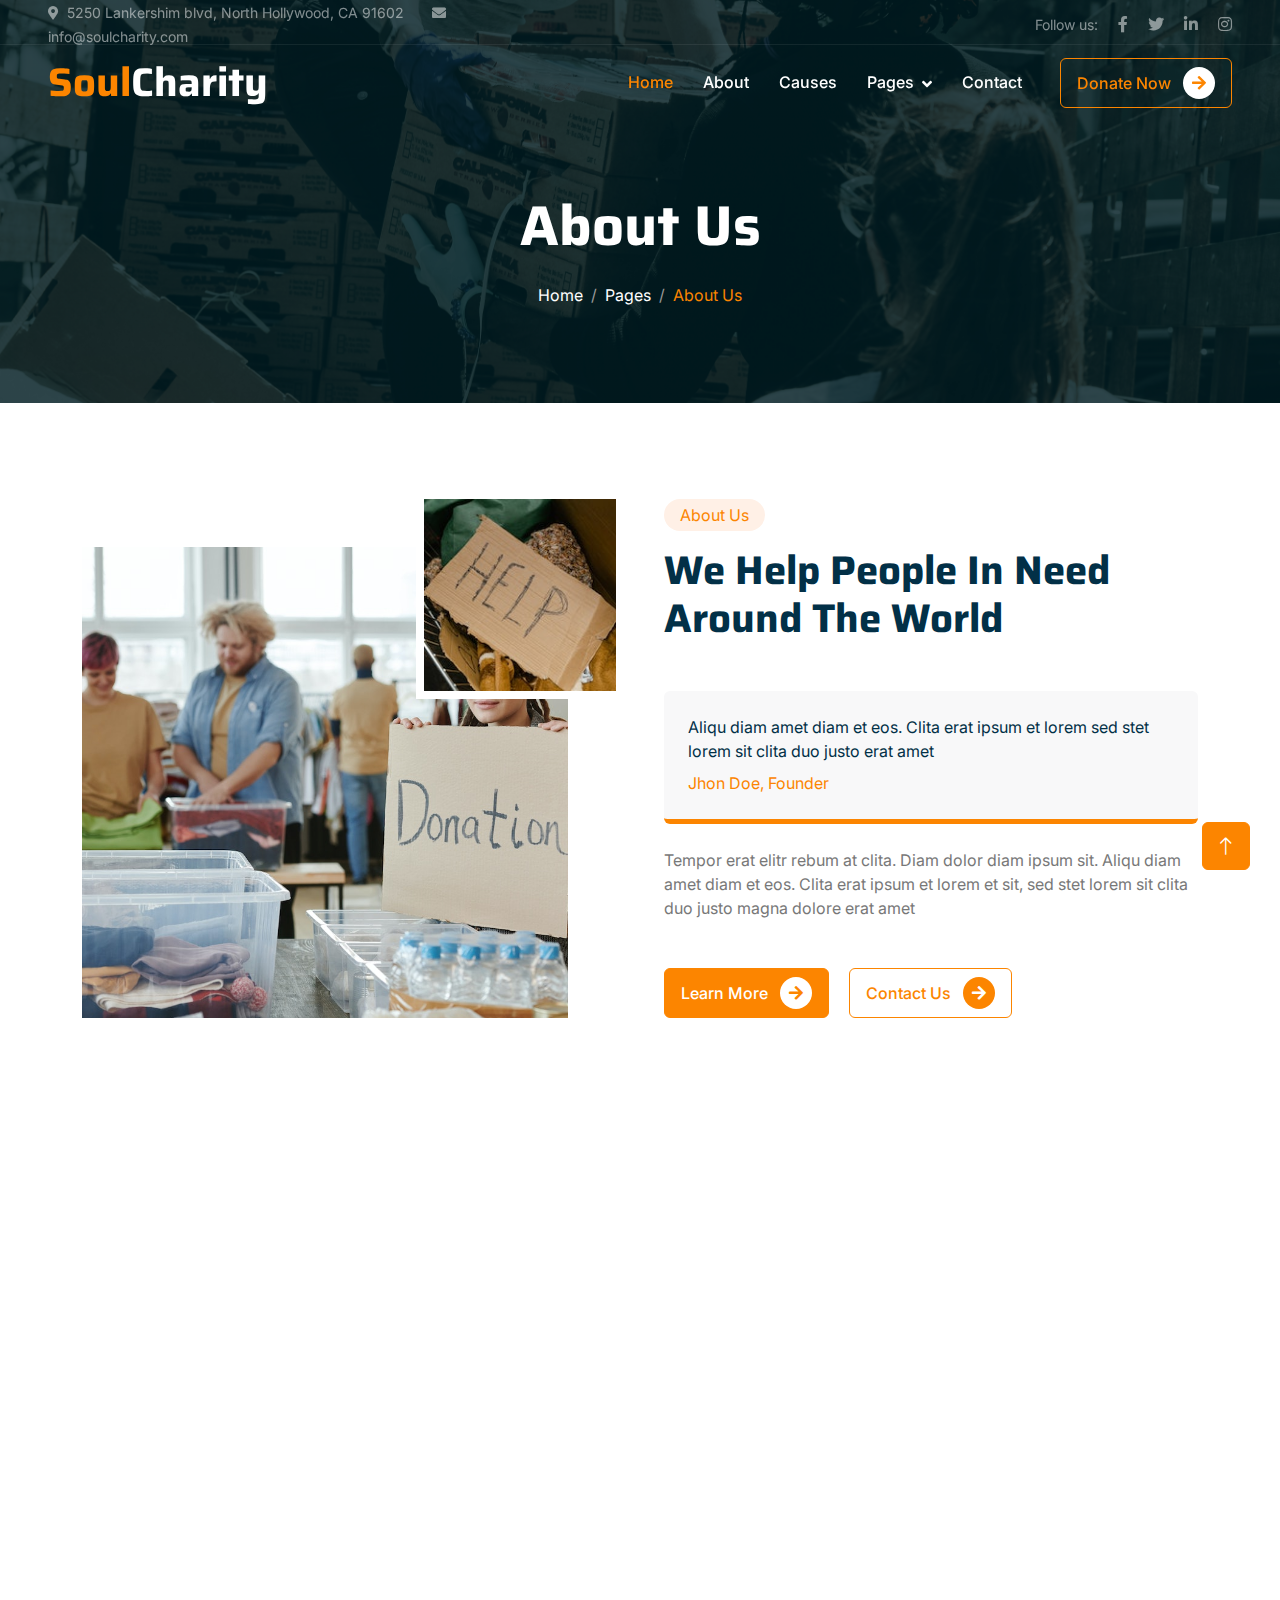
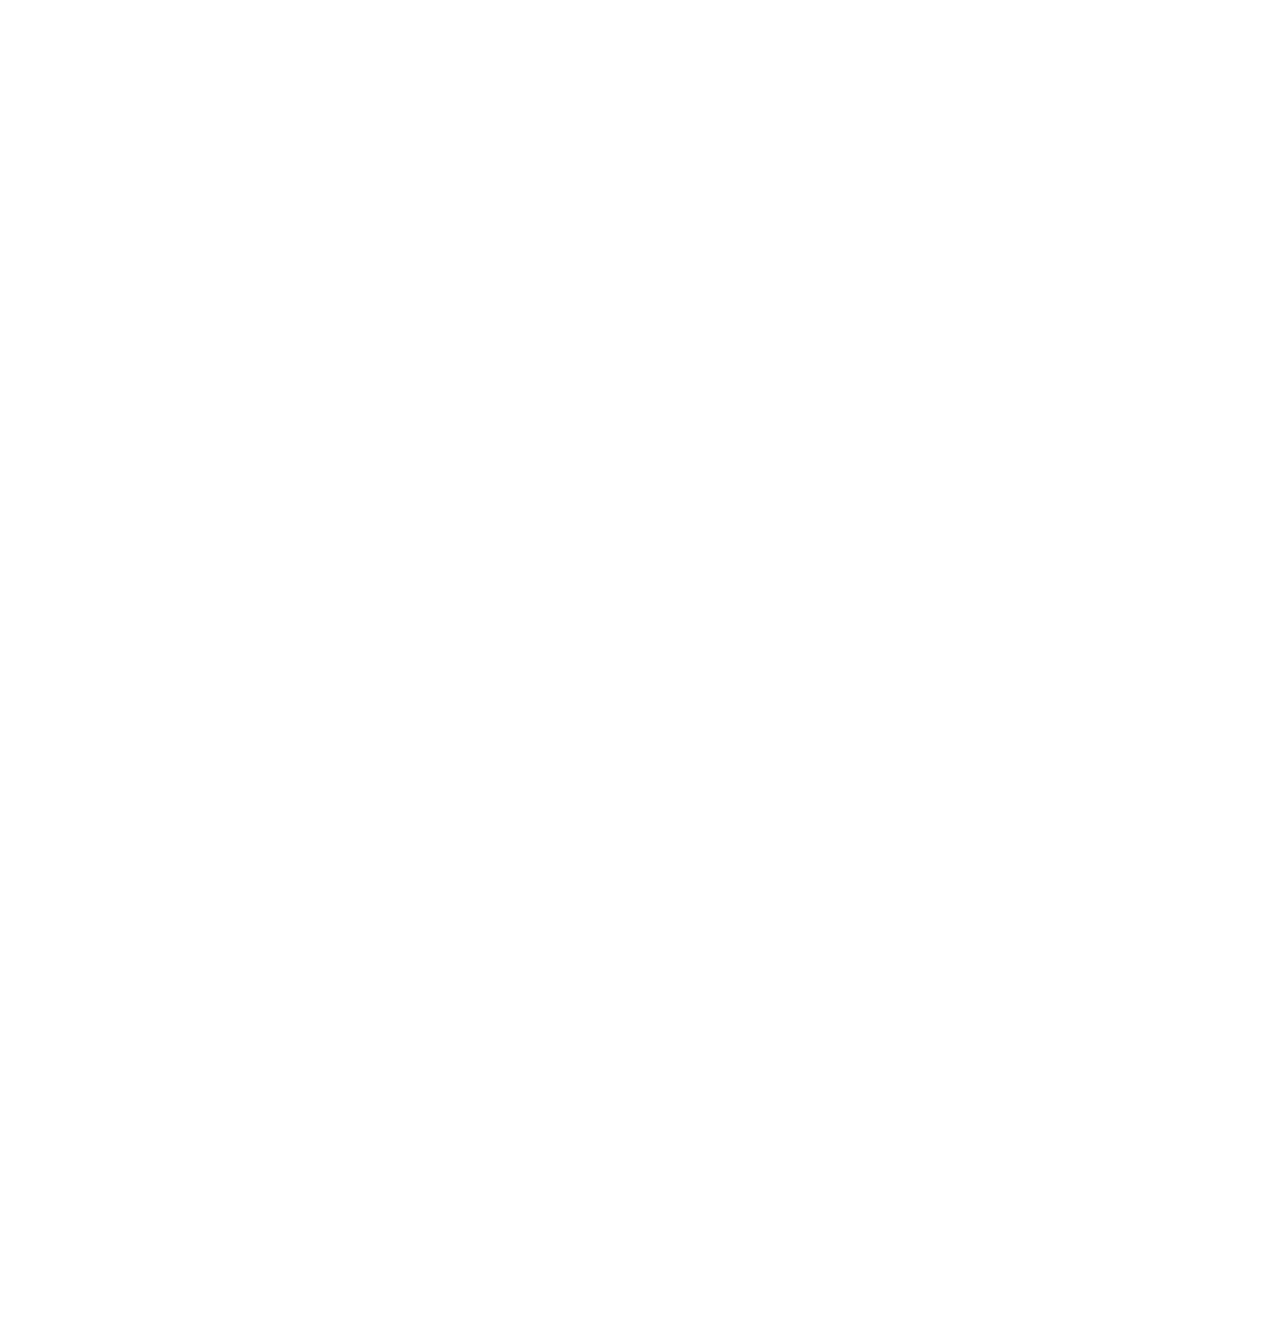
<file: about.html>
<!DOCTYPE html>
<html lang="en">

<head>
    <meta charset="utf-8">
    <title>ChariTeam - Free Nonprofit Website Template</title>
    <meta content="width=device-width, initial-scale=1.0" name="viewport">
    <meta content="" name="keywords">
    <meta content="" name="description">

    <!-- Favicon -->
    <link href="img/favicon.ico" rel="icon">

    <!-- Google Web Fonts -->
    <link rel="preconnect" href="https://fonts.googleapis.com">
    <link rel="preconnect" href="https://fonts.gstatic.com" crossorigin>
    <link href="https://fonts.googleapis.com/css2?family=Inter:wght@400;500;600&family=Saira:wght@500;600;700&display=swap" rel="stylesheet"> 

    <!-- Icon Font Stylesheet -->
    <link href="https://cdnjs.cloudflare.com/ajax/libs/font-awesome/5.10.0/css/all.min.css" rel="stylesheet">
    <link href="https://cdn.jsdelivr.net/npm/bootstrap-icons@1.4.1/font/bootstrap-icons.css" rel="stylesheet">

    <!-- Libraries Stylesheet -->
    <link href="lib/animate/animate.min.css" rel="stylesheet">
    <link href="lib/owlcarousel/assets/owl.carousel.min.css" rel="stylesheet">

    <!-- Customized Bootstrap Stylesheet -->
    <link href="css/bootstrap.min.css" rel="stylesheet">

    <!-- Template Stylesheet -->
    <link href="css/style.css" rel="stylesheet">
</head>

<body>
    <!-- Spinner Start -->
    <div id="spinner" class="show bg-white position-fixed translate-middle w-100 vh-100 top-50 start-50 d-flex align-items-center justify-content-center">
        <div class="spinner-grow text-primary" role="status"></div>
    </div>
    <!-- Spinner End -->


      <!-- Navbar Start -->
      <div class="container-fluid fixed-top px-0 wow fadeIn" data-wow-delay="0.1s">
        <div class="top-bar text-white-50 row gx-0 align-items-center d-none d-lg-flex">
            <div class="col-lg-6 px-5 text-start">
                <small><i class="fa fa-map-marker-alt me-2"></i>5250 Lankershim blvd, North Hollywood, CA 91602</small>
                <small class="ms-4"><i class="fa fa-envelope me-2"></i>info@soulcharity.com</small>
            </div>
            <div class="col-lg-6 px-5 text-end">
                <small>Follow us:</small>
                <a class="text-white-50 ms-3" href=""><i class="fab fa-facebook-f"></i></a>
                <a class="text-white-50 ms-3" href=""><i class="fab fa-twitter"></i></a>
                <a class="text-white-50 ms-3" href=""><i class="fab fa-linkedin-in"></i></a>
                <a class="text-white-50 ms-3" href=""><i class="fab fa-instagram"></i></a>
            </div>
        </div>

        <nav class="navbar navbar-expand-lg navbar-dark py-lg-0 px-lg-5 wow fadeIn" data-wow-delay="0.1s">
            <a href="index.html" class="navbar-brand ms-4 ms-lg-0">
                <h1 class="fw-bold text-primary m-0">Soul<span class="text-white">Charity</span></h1>
            </a>
            <button type="button" class="navbar-toggler me-4" data-bs-toggle="collapse" data-bs-target="#navbarCollapse">
                <span class="navbar-toggler-icon"></span>
            </button>
            <div class="collapse navbar-collapse" id="navbarCollapse">
                <div class="navbar-nav ms-auto p-4 p-lg-0">
                    <a href="index.html" class="nav-item nav-link active">Home</a>
                    <a href="about.html" class="nav-item nav-link">About</a>
                    <a href="causes.html" class="nav-item nav-link">Causes</a>
                    <div class="nav-item dropdown">
                        <a href="#" class="nav-link dropdown-toggle" data-bs-toggle="dropdown">Pages</a>
                        <div class="dropdown-menu m-0">
                            <a href="service.html" class="dropdown-item">Service</a>
                            <a href="donate.html" class="dropdown-item">Donate</a>
                            <a href="team.html" class="dropdown-item">Our Team</a>
                            <a href="testimonial.html" class="dropdown-item">Testimonial</a>
                            <a href="404.html" class="dropdown-item">404 Page</a>
                        </div>
                    </div>
                    <a href="contact.html" class="nav-item nav-link">Contact</a>
                </div>
                <div class="d-none d-lg-flex ms-2">
                    <a class="btn btn-outline-primary py-2 px-3" href="">
                        Donate Now
                        <div class="d-inline-flex btn-sm-square bg-white text-primary rounded-circle ms-2">
                            <i class="fa fa-arrow-right"></i>
                        </div>
                    </a>
                </div>
            </div>
        </nav>
    </div>
    <!-- Navbar End -->

    <!-- Page Header Start -->
    <div class="container-fluid page-header mb-5 wow fadeIn" data-wow-delay="0.1s">
        <div class="container text-center">
            <h1 class="display-4 text-white animated slideInDown mb-4">About Us</h1>
            <nav aria-label="breadcrumb animated slideInDown">
                <ol class="breadcrumb justify-content-center mb-0">
                    <li class="breadcrumb-item"><a class="text-white" href="#">Home</a></li>
                    <li class="breadcrumb-item"><a class="text-white" href="#">Pages</a></li>
                    <li class="breadcrumb-item text-primary active" aria-current="page">About Us</li>
                </ol>
            </nav>
        </div>
    </div>
    <!-- Page Header End -->


    <!-- About Start -->
    <div class="container-xxl py-5">
        <div class="container">
            <div class="row g-5">
                <div class="col-lg-6 wow fadeInUp" data-wow-delay="0.1s">
                    <div class="position-relative overflow-hidden h-100" style="min-height: 400px;">
                        <img class="position-absolute w-100 h-100 pt-5 pe-5" src="img/about-1.jpg" alt="" style="object-fit: cover;">
                        <img class="position-absolute top-0 end-0 bg-white ps-2 pb-2" src="img/about-2.jpg" alt="" style="width: 200px; height: 200px;">
                    </div>
                </div>
                <div class="col-lg-6 wow fadeInUp" data-wow-delay="0.5s">
                    <div class="h-100">
                        <div class="d-inline-block rounded-pill bg-secondary text-primary py-1 px-3 mb-3">About Us</div>
                        <h1 class="display-6 mb-5">We Help People In Need Around The World</h1>
                        <div class="bg-light border-bottom border-5 border-primary rounded p-4 mb-4">
                            <p class="text-dark mb-2">Aliqu diam amet diam et eos. Clita erat ipsum et lorem sed stet lorem sit clita duo justo erat amet</p>
                            <span class="text-primary">Jhon Doe, Founder</span>
                        </div>
                        <p class="mb-5">Tempor erat elitr rebum at clita. Diam dolor diam ipsum sit. Aliqu diam amet diam et eos. Clita erat ipsum et lorem et sit, sed stet lorem sit clita duo justo magna dolore erat amet</p>
                        <a class="btn btn-primary py-2 px-3 me-3" href="">
                            Learn More
                            <div class="d-inline-flex btn-sm-square bg-white text-primary rounded-circle ms-2">
                                <i class="fa fa-arrow-right"></i>
                            </div>
                        </a>
                        <a class="btn btn-outline-primary py-2 px-3" href="">
                            Contact Us
                            <div class="d-inline-flex btn-sm-square bg-primary text-white rounded-circle ms-2">
                                <i class="fa fa-arrow-right"></i>
                            </div>
                        </a>
                    </div>
                </div>
            </div>
        </div>
    </div>
    <!-- About End -->


    <!-- Service Start -->
    <div class="container-xxl py-5">
        <div class="container">
            <div class="text-center mx-auto mb-5 wow fadeInUp" data-wow-delay="0.1s" style="max-width: 500px;">
                <div class="d-inline-block rounded-pill bg-secondary text-primary py-1 px-3 mb-3">What We Do</div>
                <h1 class="display-6 mb-5">Learn More What We Do And Get Involved</h1>
            </div>
            <div class="row g-4 justify-content-center">
                <div class="col-lg-4 col-md-6 wow fadeInUp" data-wow-delay="0.1s">
                    <div class="service-item bg-white text-center h-100 p-4 p-xl-5">
                        <img class="img-fluid mb-4" src="img/icon-1.png" alt="">
                        <h4 class="mb-3">Child Education</h4>
                        <p class="mb-4">Tempor ut dolore lorem kasd vero ipsum sit eirmod sit. Ipsum diam justo sed vero dolor duo.</p>
                        <a class="btn btn-outline-primary px-3" href="">
                            Learn More
                            <div class="d-inline-flex btn-sm-square bg-primary text-white rounded-circle ms-2">
                                <i class="fa fa-arrow-right"></i>
                            </div>
                        </a>
                    </div>
                </div>
                <div class="col-lg-4 col-md-6 wow fadeInUp" data-wow-delay="0.3s">
                    <div class="service-item bg-white text-center h-100 p-4 p-xl-5">
                        <img class="img-fluid mb-4" src="img/icon-2.png" alt="">
                        <h4 class="mb-3">Medical Treatment</h4>
                        <p class="mb-4">Tempor ut dolore lorem kasd vero ipsum sit eirmod sit. Ipsum diam justo sed vero dolor duo.</p>
                        <a class="btn btn-outline-primary px-3" href="">
                            Learn More
                            <div class="d-inline-flex btn-sm-square bg-primary text-white rounded-circle ms-2">
                                <i class="fa fa-arrow-right"></i>
                            </div>
                        </a>
                    </div>
                </div>
                <div class="col-lg-4 col-md-6 wow fadeInUp" data-wow-delay="0.5s">
                    <div class="service-item bg-white text-center h-100 p-4 p-xl-5">
                        <img class="img-fluid mb-4" src="img/icon-3.png" alt="">
                        <h4 class="mb-3">Pure Drinking Water</h4>
                        <p class="mb-4">Tempor ut dolore lorem kasd vero ipsum sit eirmod sit. Ipsum diam justo sed vero dolor duo.</p>
                        <a class="btn btn-outline-primary px-3" href="">
                            Learn More
                            <div class="d-inline-flex btn-sm-square bg-primary text-white rounded-circle ms-2">
                                <i class="fa fa-arrow-right"></i>
                            </div>
                        </a>
                    </div>
                </div>
            </div>
        </div>
    </div>
    <!-- Service End -->


    <!-- Team Start -->
    <div class="container-xxl py-5">
        <div class="container">
            <div class="text-center mx-auto mb-5 wow fadeInUp" data-wow-delay="0.1s" style="max-width: 500px;">
                <div class="d-inline-block rounded-pill bg-secondary text-primary py-1 px-3 mb-3">Team Members</div>
                <h1 class="display-6 mb-5">Let's Meet With Our Ordinary Soldiers</h1>
            </div>
            <div class="row g-4">
                <div class="col-lg-3 col-md-6 wow fadeInUp" data-wow-delay="0.1s">
                    <div class="team-item position-relative rounded overflow-hidden">
                        <div class="overflow-hidden">
                            <img class="img-fluid" src="img/team-1.jpg" alt="">
                        </div>
                        <div class="team-text bg-light text-center p-4">
                            <h5>Full Name</h5>
                            <p class="text-primary">Designation</p>
                            <div class="team-social text-center">
                                <a class="btn btn-square" href=""><i class="fab fa-facebook-f"></i></a>
                                <a class="btn btn-square" href=""><i class="fab fa-twitter"></i></a>
                                <a class="btn btn-square" href=""><i class="fab fa-instagram"></i></a>
                            </div>
                        </div>
                    </div>
                </div>
                <div class="col-lg-3 col-md-6 wow fadeInUp" data-wow-delay="0.3s">
                    <div class="team-item position-relative rounded overflow-hidden">
                        <div class="overflow-hidden">
                            <img class="img-fluid" src="img/team-2.jpg" alt="">
                        </div>
                        <div class="team-text bg-light text-center p-4">
                            <h5>Full Name</h5>
                            <p class="text-primary">Designation</p>
                            <div class="team-social text-center">
                                <a class="btn btn-square" href=""><i class="fab fa-facebook-f"></i></a>
                                <a class="btn btn-square" href=""><i class="fab fa-twitter"></i></a>
                                <a class="btn btn-square" href=""><i class="fab fa-instagram"></i></a>
                            </div>
                        </div>
                    </div>
                </div>
                <div class="col-lg-3 col-md-6 wow fadeInUp" data-wow-delay="0.5s">
                    <div class="team-item position-relative rounded overflow-hidden">
                        <div class="overflow-hidden">
                            <img class="img-fluid" src="img/team-3.jpg" alt="">
                        </div>
                        <div class="team-text bg-light text-center p-4">
                            <h5>Full Name</h5>
                            <p class="text-primary">Designation</p>
                            <div class="team-social text-center">
                                <a class="btn btn-square" href=""><i class="fab fa-facebook-f"></i></a>
                                <a class="btn btn-square" href=""><i class="fab fa-twitter"></i></a>
                                <a class="btn btn-square" href=""><i class="fab fa-instagram"></i></a>
                            </div>
                        </div>
                    </div>
                </div>
                <div class="col-lg-3 col-md-6 wow fadeInUp" data-wow-delay="0.7s">
                    <div class="team-item position-relative rounded overflow-hidden">
                        <div class="overflow-hidden">
                            <img class="img-fluid" src="img/team-4.jpg" alt="">
                        </div>
                        <div class="team-text bg-light text-center p-4">
                            <h5>Full Name</h5>
                            <p class="text-primary">Designation</p>
                            <div class="team-social text-center">
                                <a class="btn btn-square" href=""><i class="fab fa-facebook-f"></i></a>
                                <a class="btn btn-square" href=""><i class="fab fa-twitter"></i></a>
                                <a class="btn btn-square" href=""><i class="fab fa-instagram"></i></a>
                            </div>
                        </div>
                    </div>
                </div>
            </div>
        </div>
    </div>
    <!-- Team End -->


       <!-- Footer Start -->
       <div class="container-fluid bg-dark text-white-50 footer mt-5 pt-5 wow fadeIn" data-wow-delay="0.1s">
        <div class="container py-5">
            <div class="row g-5">
                <div class="col-lg-3 col-md-6">
                    <h1 class="fw-bold text-primary mb-4">Soul<span class="text-white">Charity</span></h1>
                    <p>Diam dolor diam ipsum sit. Aliqu diam amet diam et eos. Clita erat ipsum et lorem et sit, sed stet lorem sit clita</p>
                    <div class="d-flex pt-2">
                        <a class="btn btn-square me-1" href=""><i class="fab fa-twitter"></i></a>
                        <a class="btn btn-square me-1" href=""><i class="fab fa-facebook-f"></i></a>
                        <a class="btn btn-square me-1" href=""><i class="fab fa-youtube"></i></a>
                        <a class="btn btn-square me-0" href=""><i class="fab fa-linkedin-in"></i></a>
                    </div>
                </div>
                <div class="col-lg-3 col-md-6">
                    <h5 class="text-light mb-4">Address</h5>
                    <p><i class="fa fa-map-marker-alt me-3"></i>5250 Lankershim Blvd Ste 500, North Hollywood, CA 91602</p>
                    <p><i class="fa fa-phone-alt me-3"></i>(818) 736 8463</p>
                    <p><i class="fa fa-envelope me-3"></i>info@soulcharity.com</p>
                </div>
                <div class="col-lg-3 col-md-6">
                    <h5 class="text-light mb-4">Quick Links</h5>
                    <a class="btn btn-link" href="">About Us</a>
                    <a class="btn btn-link" href="">Contact Us</a>
                    <a class="btn btn-link" href="">Our Services</a>
                    <a class="btn btn-link" href="">Terms & Condition</a>
                    <a class="btn btn-link" href="">Support</a>
                </div>
                <div class="col-lg-3 col-md-6">
                    <h5 class="text-light mb-4">Newsletter</h5>
                    <p>Dolor amet sit justo amet elitr clita ipsum elitr est.</p>
                    <div class="position-relative mx-auto" style="max-width: 400px;">
                        <input class="form-control bg-transparent w-100 py-3 ps-4 pe-5" type="text" placeholder="Your email">
                        <button type="button" class="btn btn-primary py-2 position-absolute top-0 end-0 mt-2 me-2">SignUp</button>
                    </div>
                </div>
            </div>
        </div>
        <div class="container-fluid copyright">
            <div class="container">
                <div class="row">
                    <div class="col-md-6 text-center text-md-start mb-3 mb-md-0">
                        &copy; <a href="#"> </a>, All Right Reserved.
                    </div>
                    <div class="col-md-6 text-center text-md-end">

                        Designed By <a href="https://appwexdigital.com/">Appwex Digital Inc</a>
                    </div>
                </div>
            </div>
        </div>
    </div>
    <!-- Footer End -->
    <!-- Back to Top -->
    <a href="#" class="btn btn-lg btn-primary btn-lg-square back-to-top"><i class="bi bi-arrow-up"></i></a>


    <!-- JavaScript Libraries -->
    <script src="https://code.jquery.com/jquery-3.4.1.min.js"></script>
    <script src="https://cdn.jsdelivr.net/npm/bootstrap@5.0.0/dist/js/bootstrap.bundle.min.js"></script>
    <script src="lib/wow/wow.min.js"></script>
    <script src="lib/easing/easing.min.js"></script>
    <script src="lib/waypoints/waypoints.min.js"></script>
    <script src="lib/owlcarousel/owl.carousel.min.js"></script>
    <script src="lib/parallax/parallax.min.js"></script>

    <!-- Template Javascript -->
    <script src="js/main.js"></script>
</body>

</html>
</file>
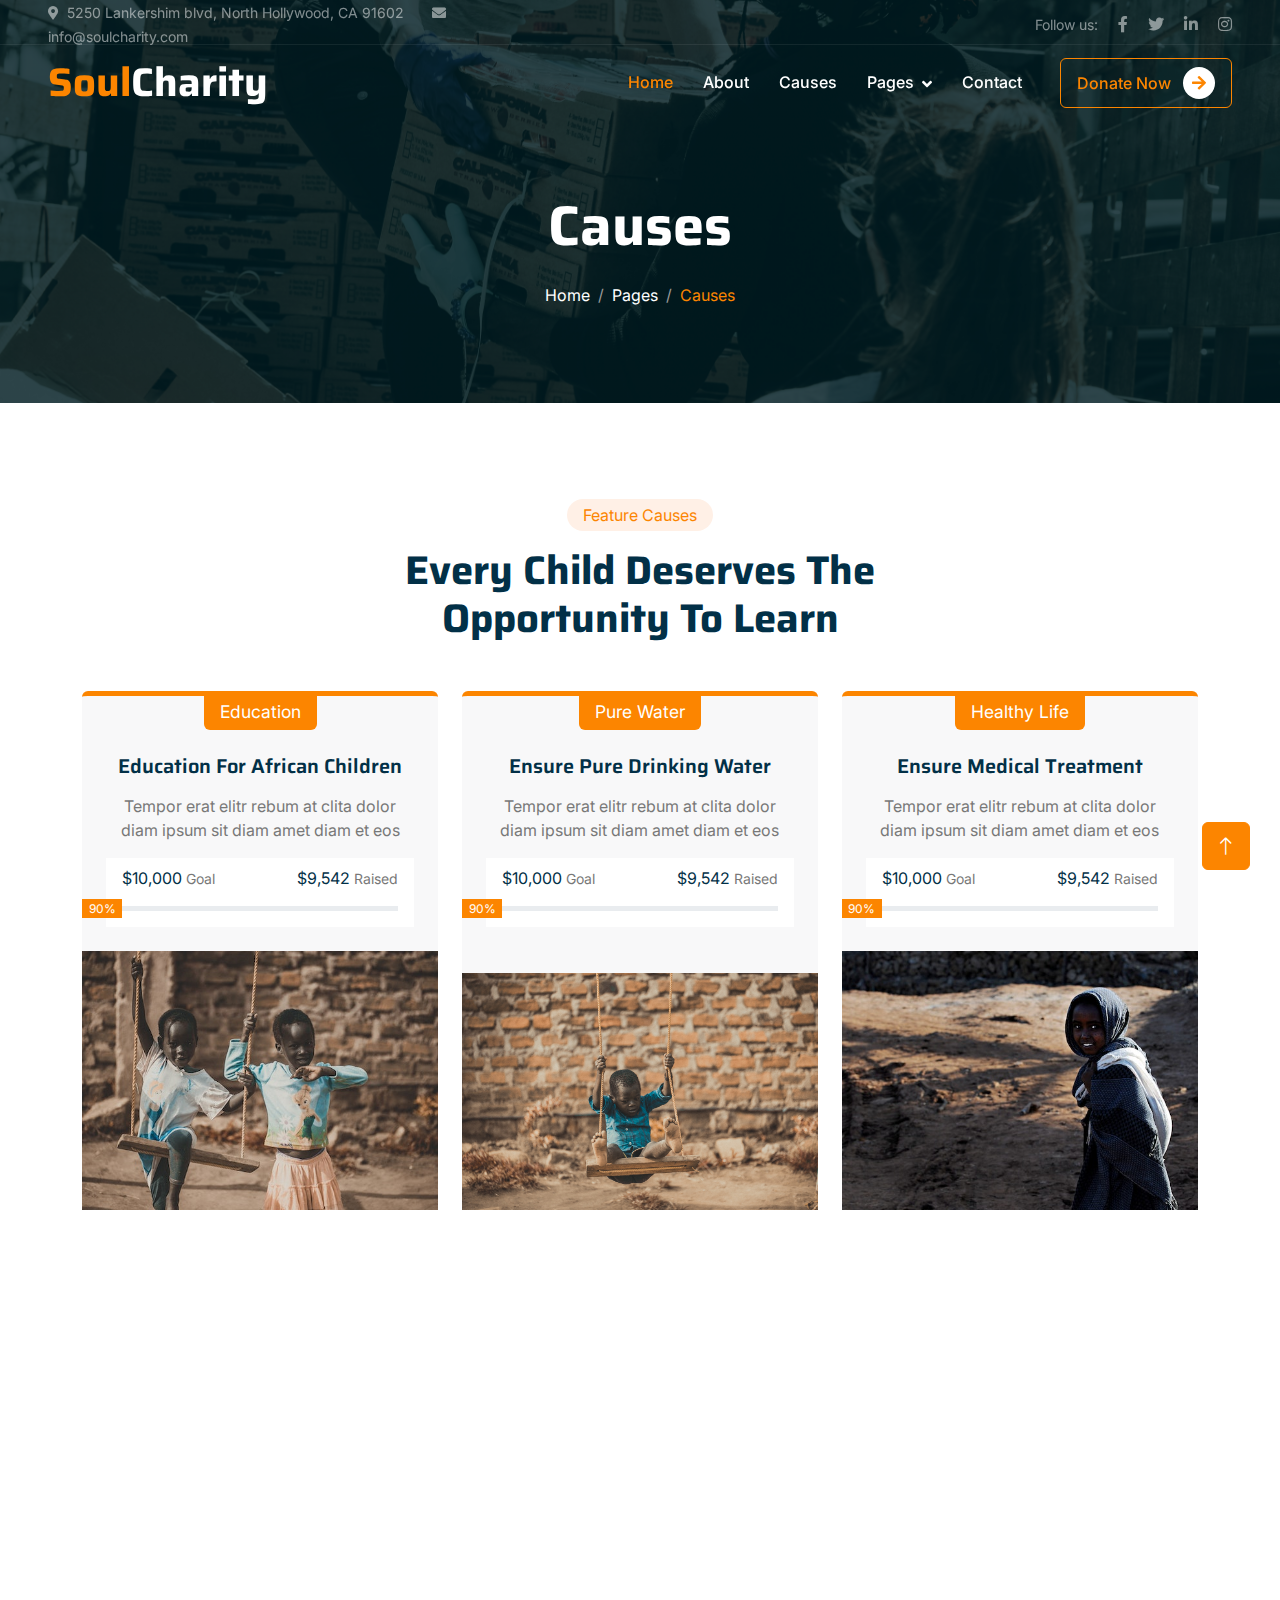
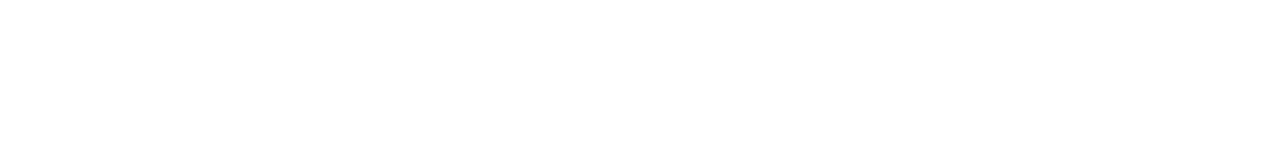
<file: causes.html>
<!DOCTYPE html>
<html lang="en">

<head>
    <meta charset="utf-8">
    <title>ChariTeam - Free Nonprofit Website Template</title>
    <meta content="width=device-width, initial-scale=1.0" name="viewport">
    <meta content="" name="keywords">
    <meta content="" name="description">

    <!-- Favicon -->
    <link href="img/favicon.ico" rel="icon">

    <!-- Google Web Fonts -->
    <link rel="preconnect" href="https://fonts.googleapis.com">
    <link rel="preconnect" href="https://fonts.gstatic.com" crossorigin>
    <link href="https://fonts.googleapis.com/css2?family=Inter:wght@400;500;600&family=Saira:wght@500;600;700&display=swap" rel="stylesheet"> 

    <!-- Icon Font Stylesheet -->
    <link href="https://cdnjs.cloudflare.com/ajax/libs/font-awesome/5.10.0/css/all.min.css" rel="stylesheet">
    <link href="https://cdn.jsdelivr.net/npm/bootstrap-icons@1.4.1/font/bootstrap-icons.css" rel="stylesheet">

    <!-- Libraries Stylesheet -->
    <link href="lib/animate/animate.min.css" rel="stylesheet">
    <link href="lib/owlcarousel/assets/owl.carousel.min.css" rel="stylesheet">

    <!-- Customized Bootstrap Stylesheet -->
    <link href="css/bootstrap.min.css" rel="stylesheet">

    <!-- Template Stylesheet -->
    <link href="css/style.css" rel="stylesheet">
</head>

<body>
    <!-- Spinner Start -->
    <div id="spinner" class="show bg-white position-fixed translate-middle w-100 vh-100 top-50 start-50 d-flex align-items-center justify-content-center">
        <div class="spinner-grow text-primary" role="status"></div>
    </div>
    <!-- Spinner End -->


      <!-- Navbar Start -->
      <div class="container-fluid fixed-top px-0 wow fadeIn" data-wow-delay="0.1s">
        <div class="top-bar text-white-50 row gx-0 align-items-center d-none d-lg-flex">
            <div class="col-lg-6 px-5 text-start">
                <small><i class="fa fa-map-marker-alt me-2"></i>5250 Lankershim blvd, North Hollywood, CA 91602</small>
                <small class="ms-4"><i class="fa fa-envelope me-2"></i>info@soulcharity.com</small>
            </div>
            <div class="col-lg-6 px-5 text-end">
                <small>Follow us:</small>
                <a class="text-white-50 ms-3" href=""><i class="fab fa-facebook-f"></i></a>
                <a class="text-white-50 ms-3" href=""><i class="fab fa-twitter"></i></a>
                <a class="text-white-50 ms-3" href=""><i class="fab fa-linkedin-in"></i></a>
                <a class="text-white-50 ms-3" href=""><i class="fab fa-instagram"></i></a>
            </div>
        </div>

        <nav class="navbar navbar-expand-lg navbar-dark py-lg-0 px-lg-5 wow fadeIn" data-wow-delay="0.1s">
            <a href="index.html" class="navbar-brand ms-4 ms-lg-0">
                <h1 class="fw-bold text-primary m-0">Soul<span class="text-white">Charity</span></h1>
            </a>
            <button type="button" class="navbar-toggler me-4" data-bs-toggle="collapse" data-bs-target="#navbarCollapse">
                <span class="navbar-toggler-icon"></span>
            </button>
            <div class="collapse navbar-collapse" id="navbarCollapse">
                <div class="navbar-nav ms-auto p-4 p-lg-0">
                    <a href="index.html" class="nav-item nav-link active">Home</a>
                    <a href="about.html" class="nav-item nav-link">About</a>
                    <a href="causes.html" class="nav-item nav-link">Causes</a>
                    <div class="nav-item dropdown">
                        <a href="#" class="nav-link dropdown-toggle" data-bs-toggle="dropdown">Pages</a>
                        <div class="dropdown-menu m-0">
                            <a href="service.html" class="dropdown-item">Service</a>
                            <a href="donate.html" class="dropdown-item">Donate</a>
                            <a href="team.html" class="dropdown-item">Our Team</a>
                            <a href="testimonial.html" class="dropdown-item">Testimonial</a>
                            <a href="404.html" class="dropdown-item">404 Page</a>
                        </div>
                    </div>
                    <a href="contact.html" class="nav-item nav-link">Contact</a>
                </div>
                <div class="d-none d-lg-flex ms-2">
                    <a class="btn btn-outline-primary py-2 px-3" href="">
                        Donate Now
                        <div class="d-inline-flex btn-sm-square bg-white text-primary rounded-circle ms-2">
                            <i class="fa fa-arrow-right"></i>
                        </div>
                    </a>
                </div>
            </div>
        </nav>
    </div>
    <!-- Navbar End -->


    <!-- Page Header Start -->
    <div class="container-fluid page-header mb-5 wow fadeIn" data-wow-delay="0.1s">
        <div class="container text-center">
            <h1 class="display-4 text-white animated slideInDown mb-4">Causes</h1>
            <nav aria-label="breadcrumb animated slideInDown">
                <ol class="breadcrumb justify-content-center mb-0">
                    <li class="breadcrumb-item"><a class="text-white" href="#">Home</a></li>
                    <li class="breadcrumb-item"><a class="text-white" href="#">Pages</a></li>
                    <li class="breadcrumb-item text-primary active" aria-current="page">Causes</li>
                </ol>
            </nav>
        </div>
    </div>
    <!-- Page Header End -->


    <!-- Causes Start -->
    <div class="container-xxl py-5">
        <div class="container">
            <div class="text-center mx-auto mb-5 wow fadeInUp" data-wow-delay="0.1s" style="max-width: 500px;">
                <div class="d-inline-block rounded-pill bg-secondary text-primary py-1 px-3 mb-3">Feature Causes</div>
                <h1 class="display-6 mb-5">Every Child Deserves The Opportunity To Learn</h1>
            </div>
            <div class="row g-4 justify-content-center">
                <div class="col-lg-4 col-md-6 wow fadeInUp" data-wow-delay="0.1s">
                    <div class="causes-item d-flex flex-column bg-light border-top border-5 border-primary rounded-top overflow-hidden h-100">
                        <div class="text-center p-4 pt-0">
                            <div class="d-inline-block bg-primary text-white rounded-bottom fs-5 pb-1 px-3 mb-4">
                                <small>Education</small>
                            </div>
                            <h5 class="mb-3">Education For African Children</h5>
                            <p>Tempor erat elitr rebum at clita dolor diam ipsum sit diam amet diam et eos</p>
                            <div class="causes-progress bg-white p-3 pt-2">
                                <div class="d-flex justify-content-between">
                                    <p class="text-dark">$10,000 <small class="text-body">Goal</small></p>
                                    <p class="text-dark">$9,542 <small class="text-body">Raised</small></p>
                                </div>
                                <div class="progress">
                                    <div class="progress-bar" role="progressbar" aria-valuenow="90" aria-valuemin="0" aria-valuemax="100">
                                        <span>90%</span>
                                    </div>
                                </div>
                            </div>
                        </div>
                        <div class="position-relative mt-auto">
                            <img class="img-fluid" src="img/courses-1.jpg" alt="">
                            <div class="causes-overlay">
                                <a class="btn btn-outline-primary" href="">
                                    Read More
                                    <div class="d-inline-flex btn-sm-square bg-primary text-white rounded-circle ms-2">
                                        <i class="fa fa-arrow-right"></i>
                                    </div>
                                </a>
                            </div>
                        </div>
                    </div>
                </div>
                <div class="col-lg-4 col-md-6 wow fadeInUp" data-wow-delay="0.3s">
                    <div class="causes-item d-flex flex-column bg-light border-top border-5 border-primary rounded-top overflow-hidden h-100">
                        <div class="text-center p-4 pt-0">
                            <div class="d-inline-block bg-primary text-white rounded-bottom fs-5 pb-1 px-3 mb-4">
                                <small>Pure Water</small>
                            </div>
                            <h5 class="mb-3">Ensure Pure Drinking Water</h5>
                            <p>Tempor erat elitr rebum at clita dolor diam ipsum sit diam amet diam et eos</p>
                            <div class="causes-progress bg-white p-3 pt-2">
                                <div class="d-flex justify-content-between">
                                    <p class="text-dark">$10,000 <small class="text-body">Goal</small></p>
                                    <p class="text-dark">$9,542 <small class="text-body">Raised</small></p>
                                </div>
                                <div class="progress">
                                    <div class="progress-bar" role="progressbar" aria-valuenow="90" aria-valuemin="0" aria-valuemax="100">
                                        <span>90%</span>
                                    </div>
                                </div>
                            </div>
                        </div>
                        <div class="position-relative mt-auto">
                            <img class="img-fluid" src="img/courses-2.jpg" alt="">
                            <div class="causes-overlay">
                                <a class="btn btn-outline-primary" href="">
                                    Read More
                                    <div class="d-inline-flex btn-sm-square bg-primary text-white rounded-circle ms-2">
                                        <i class="fa fa-arrow-right"></i>
                                    </div>
                                </a>
                            </div>
                        </div>
                    </div>
                </div>
                <div class="col-lg-4 col-md-6 wow fadeInUp" data-wow-delay="0.5s">
                    <div class="causes-item d-flex flex-column bg-light border-top border-5 border-primary rounded-top overflow-hidden h-100">
                        <div class="text-center p-4 pt-0">
                            <div class="d-inline-block bg-primary text-white rounded-bottom fs-5 pb-1 px-3 mb-4">
                                <small>Healthy Life</small>
                            </div>
                            <h5 class="mb-3">Ensure Medical Treatment</h5>
                            <p>Tempor erat elitr rebum at clita dolor diam ipsum sit diam amet diam et eos</p>
                            <div class="causes-progress bg-white p-3 pt-2">
                                <div class="d-flex justify-content-between">
                                    <p class="text-dark">$10,000 <small class="text-body">Goal</small></p>
                                    <p class="text-dark">$9,542 <small class="text-body">Raised</small></p>
                                </div>
                                <div class="progress">
                                    <div class="progress-bar" role="progressbar" aria-valuenow="90" aria-valuemin="0" aria-valuemax="100">
                                        <span>90%</span>
                                    </div>
                                </div>
                            </div>
                        </div>
                        <div class="position-relative mt-auto">
                            <img class="img-fluid" src="img/courses-3.jpg" alt="">
                            <div class="causes-overlay">
                                <a class="btn btn-outline-primary" href="">
                                    Read More
                                    <div class="d-inline-flex btn-sm-square bg-primary text-white rounded-circle ms-2">
                                        <i class="fa fa-arrow-right"></i>
                                    </div>
                                </a>
                            </div>
                        </div>
                    </div>
                </div>
            </div>
        </div>
    </div>
    <!-- Causes End -->
        

       <!-- Footer Start -->
       <div class="container-fluid bg-dark text-white-50 footer mt-5 pt-5 wow fadeIn" data-wow-delay="0.1s">
        <div class="container py-5">
            <div class="row g-5">
                <div class="col-lg-3 col-md-6">
                    <h1 class="fw-bold text-primary mb-4">Soul<span class="text-white">Charity</span></h1>
                    <p>Diam dolor diam ipsum sit. Aliqu diam amet diam et eos. Clita erat ipsum et lorem et sit, sed stet lorem sit clita</p>
                    <div class="d-flex pt-2">
                        <a class="btn btn-square me-1" href=""><i class="fab fa-twitter"></i></a>
                        <a class="btn btn-square me-1" href=""><i class="fab fa-facebook-f"></i></a>
                        <a class="btn btn-square me-1" href=""><i class="fab fa-youtube"></i></a>
                        <a class="btn btn-square me-0" href=""><i class="fab fa-linkedin-in"></i></a>
                    </div>
                </div>
                <div class="col-lg-3 col-md-6">
                    <h5 class="text-light mb-4">Address</h5>
                    <p><i class="fa fa-map-marker-alt me-3"></i>5250 Lankershim Blvd Ste 500, North Hollywood, CA 91602</p>
                    <p><i class="fa fa-phone-alt me-3"></i>(818) 736 8463</p>
                    <p><i class="fa fa-envelope me-3"></i>info@soulcharity.com</p>
                </div>
                <div class="col-lg-3 col-md-6">
                    <h5 class="text-light mb-4">Quick Links</h5>
                    <a class="btn btn-link" href="">About Us</a>
                    <a class="btn btn-link" href="">Contact Us</a>
                    <a class="btn btn-link" href="">Our Services</a>
                    <a class="btn btn-link" href="">Terms & Condition</a>
                    <a class="btn btn-link" href="">Support</a>
                </div>
                <div class="col-lg-3 col-md-6">
                    <h5 class="text-light mb-4">Newsletter</h5>
                    <p>Dolor amet sit justo amet elitr clita ipsum elitr est.</p>
                    <div class="position-relative mx-auto" style="max-width: 400px;">
                        <input class="form-control bg-transparent w-100 py-3 ps-4 pe-5" type="text" placeholder="Your email">
                        <button type="button" class="btn btn-primary py-2 position-absolute top-0 end-0 mt-2 me-2">SignUp</button>
                    </div>
                </div>
            </div>
        </div>
        <div class="container-fluid copyright">
            <div class="container">
                <div class="row">
                    <div class="col-md-6 text-center text-md-start mb-3 mb-md-0">
                        &copy; <a href="#"> </a>, All Right Reserved.
                    </div>
                    <div class="col-md-6 text-center text-md-end">

                        Designed By <a href="https://appwexdigital.com/">Appwex Digital Inc</a>
                    </div>
                </div>
            </div>
        </div>
    </div>
    <!-- Footer End -->

    <!-- Back to Top -->
    <a href="#" class="btn btn-lg btn-primary btn-lg-square back-to-top"><i class="bi bi-arrow-up"></i></a>


    <!-- JavaScript Libraries -->
    <script src="https://code.jquery.com/jquery-3.4.1.min.js"></script>
    <script src="https://cdn.jsdelivr.net/npm/bootstrap@5.0.0/dist/js/bootstrap.bundle.min.js"></script>
    <script src="lib/wow/wow.min.js"></script>
    <script src="lib/easing/easing.min.js"></script>
    <script src="lib/waypoints/waypoints.min.js"></script>
    <script src="lib/owlcarousel/owl.carousel.min.js"></script>
    <script src="lib/parallax/parallax.min.js"></script>

    <!-- Template Javascript -->
    <script src="js/main.js"></script>
</body>

</html>
</file>
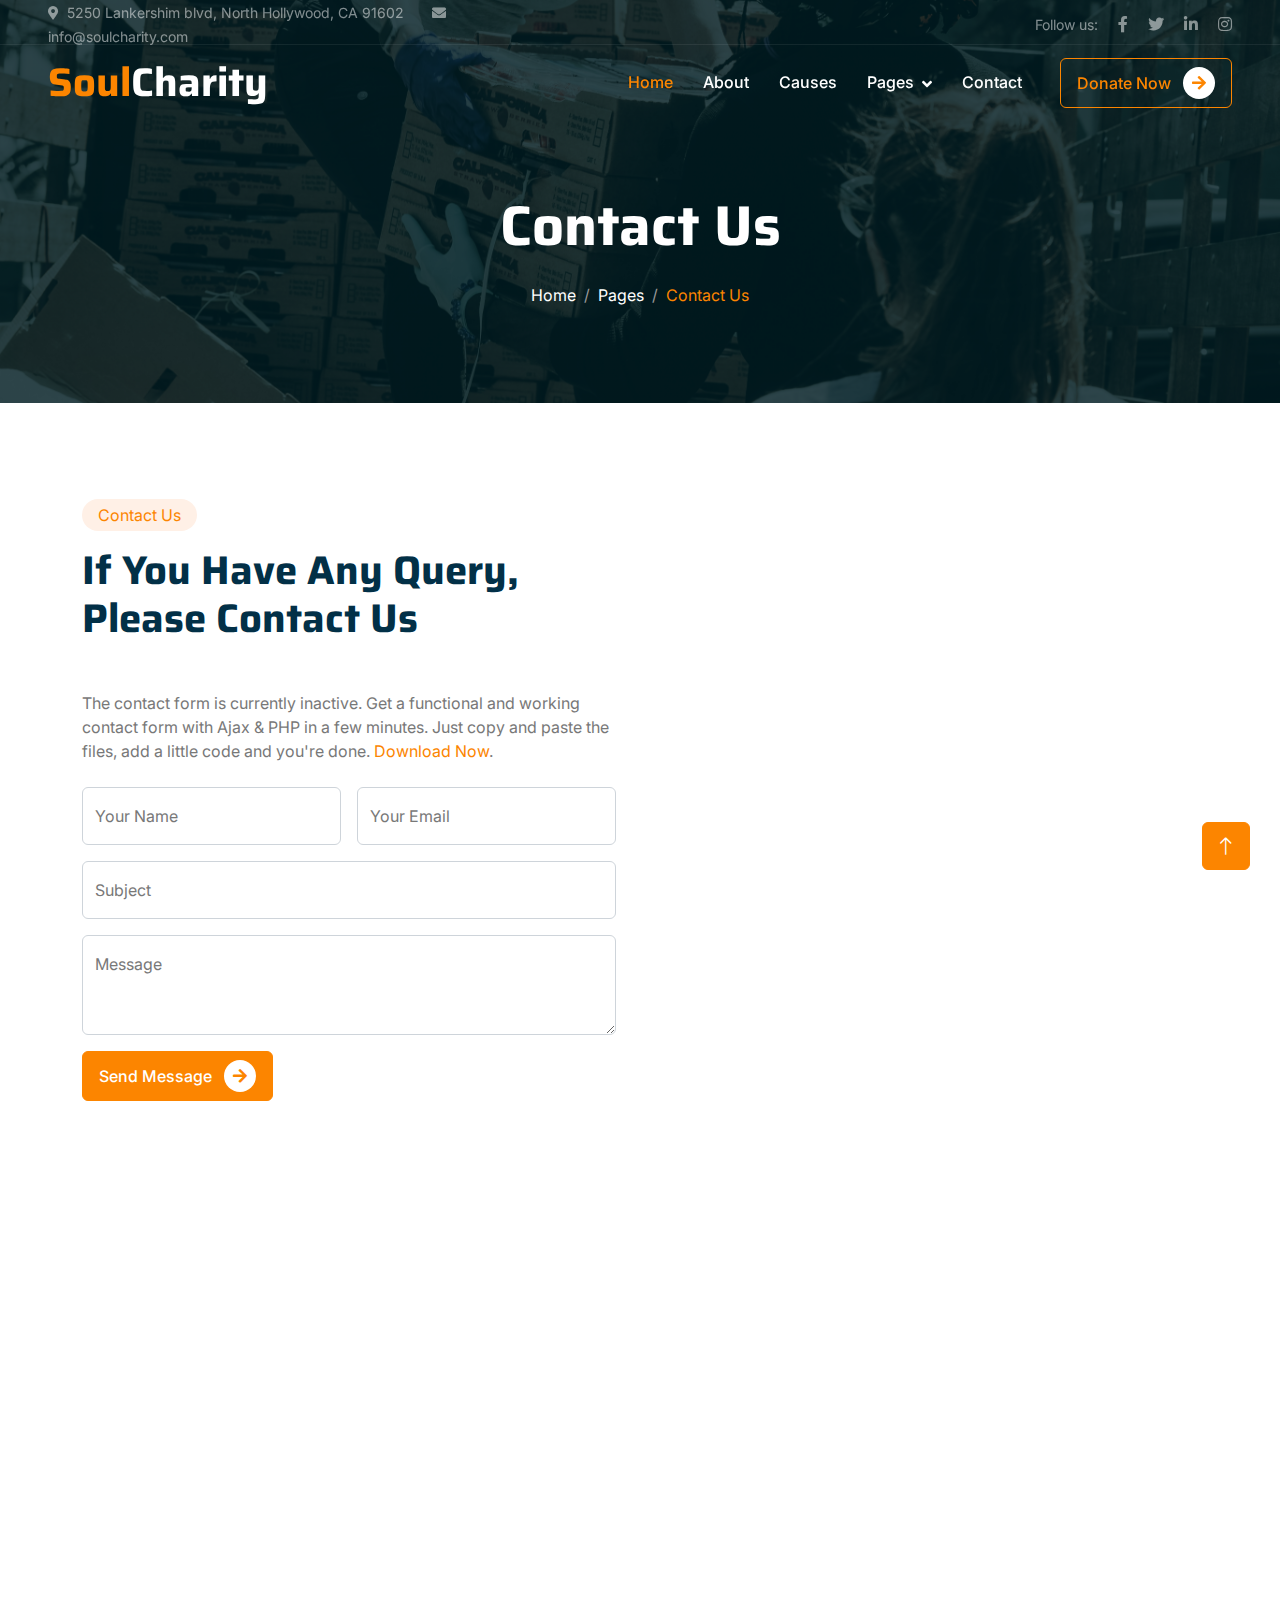
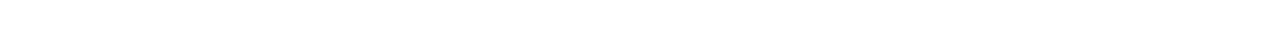
<file: contact.html>
<!DOCTYPE html>
<html lang="en">

<head>
    <meta charset="utf-8">
    <title>ChariTeam - Free Nonprofit Website Template</title>
    <meta content="width=device-width, initial-scale=1.0" name="viewport">
    <meta content="" name="keywords">
    <meta content="" name="description">

    <!-- Favicon -->
    <link href="img/favicon.ico" rel="icon">

    <!-- Google Web Fonts -->
    <link rel="preconnect" href="https://fonts.googleapis.com">
    <link rel="preconnect" href="https://fonts.gstatic.com" crossorigin>
    <link href="https://fonts.googleapis.com/css2?family=Inter:wght@400;500;600&family=Saira:wght@500;600;700&display=swap" rel="stylesheet"> 

    <!-- Icon Font Stylesheet -->
    <link href="https://cdnjs.cloudflare.com/ajax/libs/font-awesome/5.10.0/css/all.min.css" rel="stylesheet">
    <link href="https://cdn.jsdelivr.net/npm/bootstrap-icons@1.4.1/font/bootstrap-icons.css" rel="stylesheet">

    <!-- Libraries Stylesheet -->
    <link href="lib/animate/animate.min.css" rel="stylesheet">
    <link href="lib/owlcarousel/assets/owl.carousel.min.css" rel="stylesheet">

    <!-- Customized Bootstrap Stylesheet -->
    <link href="css/bootstrap.min.css" rel="stylesheet">

    <!-- Template Stylesheet -->
    <link href="css/style.css" rel="stylesheet">
</head>

<body>
    <!-- Spinner Start -->
    <div id="spinner" class="show bg-white position-fixed translate-middle w-100 vh-100 top-50 start-50 d-flex align-items-center justify-content-center">
        <div class="spinner-grow text-primary" role="status"></div>
    </div>
    <!-- Spinner End -->


      <!-- Navbar Start -->
      <div class="container-fluid fixed-top px-0 wow fadeIn" data-wow-delay="0.1s">
        <div class="top-bar text-white-50 row gx-0 align-items-center d-none d-lg-flex">
            <div class="col-lg-6 px-5 text-start">
                <small><i class="fa fa-map-marker-alt me-2"></i>5250 Lankershim blvd, North Hollywood, CA 91602</small>
                <small class="ms-4"><i class="fa fa-envelope me-2"></i>info@soulcharity.com</small>
            </div>
            <div class="col-lg-6 px-5 text-end">
                <small>Follow us:</small>
                <a class="text-white-50 ms-3" href=""><i class="fab fa-facebook-f"></i></a>
                <a class="text-white-50 ms-3" href=""><i class="fab fa-twitter"></i></a>
                <a class="text-white-50 ms-3" href=""><i class="fab fa-linkedin-in"></i></a>
                <a class="text-white-50 ms-3" href=""><i class="fab fa-instagram"></i></a>
            </div>
        </div>

        <nav class="navbar navbar-expand-lg navbar-dark py-lg-0 px-lg-5 wow fadeIn" data-wow-delay="0.1s">
            <a href="index.html" class="navbar-brand ms-4 ms-lg-0">
                <h1 class="fw-bold text-primary m-0">Soul<span class="text-white">Charity</span></h1>
            </a>
            <button type="button" class="navbar-toggler me-4" data-bs-toggle="collapse" data-bs-target="#navbarCollapse">
                <span class="navbar-toggler-icon"></span>
            </button>
            <div class="collapse navbar-collapse" id="navbarCollapse">
                <div class="navbar-nav ms-auto p-4 p-lg-0">
                    <a href="index.html" class="nav-item nav-link active">Home</a>
                    <a href="about.html" class="nav-item nav-link">About</a>
                    <a href="causes.html" class="nav-item nav-link">Causes</a>
                    <div class="nav-item dropdown">
                        <a href="#" class="nav-link dropdown-toggle" data-bs-toggle="dropdown">Pages</a>
                        <div class="dropdown-menu m-0">
                            <a href="service.html" class="dropdown-item">Service</a>
                            <a href="donate.html" class="dropdown-item">Donate</a>
                            <a href="team.html" class="dropdown-item">Our Team</a>
                            <a href="testimonial.html" class="dropdown-item">Testimonial</a>
                            <a href="404.html" class="dropdown-item">404 Page</a>
                        </div>
                    </div>
                    <a href="contact.html" class="nav-item nav-link">Contact</a>
                </div>
                <div class="d-none d-lg-flex ms-2">
                    <a class="btn btn-outline-primary py-2 px-3" href="">
                        Donate Now
                        <div class="d-inline-flex btn-sm-square bg-white text-primary rounded-circle ms-2">
                            <i class="fa fa-arrow-right"></i>
                        </div>
                    </a>
                </div>
            </div>
        </nav>
    </div>
    <!-- Navbar End -->

    <!-- Page Header Start -->
    <div class="container-fluid page-header mb-5 wow fadeIn" data-wow-delay="0.1s">
        <div class="container text-center">
            <h1 class="display-4 text-white animated slideInDown mb-4">Contact Us</h1>
            <nav aria-label="breadcrumb animated slideInDown">
                <ol class="breadcrumb justify-content-center mb-0">
                    <li class="breadcrumb-item"><a class="text-white" href="#">Home</a></li>
                    <li class="breadcrumb-item"><a class="text-white" href="#">Pages</a></li>
                    <li class="breadcrumb-item text-primary active" aria-current="page">Contact Us</li>
                </ol>
            </nav>
        </div>
    </div>
    <!-- Page Header End -->


    <!-- Contact Start -->
    <div class="container-xxl py-5">
        <div class="container">
            <div class="row g-5">
                <div class="col-lg-6 wow fadeIn" data-wow-delay="0.1s">
                    <div class="d-inline-block rounded-pill bg-secondary text-primary py-1 px-3 mb-3">Contact Us</div>
                    <h1 class="display-6 mb-5">If You Have Any Query, Please Contact Us</h1>
                    <p class="mb-4">The contact form is currently inactive. Get a functional and working contact form with Ajax & PHP in a few minutes. Just copy and paste the files, add a little code and you're done. <a href="https://freewebsitecreate.net/contact-form">Download Now</a>.</p>
                    <form>
                        <div class="row g-3">
                            <div class="col-md-6">
                                <div class="form-floating">
                                    <input type="text" class="form-control" id="name" placeholder="Your Name">
                                    <label for="name">Your Name</label>
                                </div>
                            </div>
                            <div class="col-md-6">
                                <div class="form-floating">
                                    <input type="email" class="form-control" id="email" placeholder="Your Email">
                                    <label for="email">Your Email</label>
                                </div>
                            </div>
                            <div class="col-12">
                                <div class="form-floating">
                                    <input type="text" class="form-control" id="subject" placeholder="Subject">
                                    <label for="subject">Subject</label>
                                </div>
                            </div>
                            <div class="col-12">
                                <div class="form-floating">
                                    <textarea class="form-control" placeholder="Leave a message here" id="message" style="height: 100px"></textarea>
                                    <label for="message">Message</label>
                                </div>
                            </div>
                            <div class="col-12">
                                <button class="btn btn-primary py-2 px-3 me-3">
                                    Send Message
                                    <div class="d-inline-flex btn-sm-square bg-white text-primary rounded-circle ms-2">
                                        <i class="fa fa-arrow-right"></i>
                                    </div>
                                </button>
                            </div>
                        </div>
                    </form>
                </div>
                <div class="col-lg-6 wow fadeIn" data-wow-delay="0.5s" style="min-height: 450px;">
                    <div class="position-relative rounded overflow-hidden h-100">
                        <iframe class="position-relative w-100 h-100"
                        src="https://www.google.com/maps/embed?pb=!1m18!1m12!1m3!1d3001156.4288297426!2d-78.01371936852176!3d42.72876761954724!2m3!1f0!2f0!3f0!3m2!1i1024!2i768!4f13.1!3m3!1m2!1s0x4ccc4bf0f123a5a9%3A0xddcfc6c1de189567!2sNew%20York%2C%20USA!5e0!3m2!1sen!2sbd!4v1603794290143!5m2!1sen!2sbd"
                        frameborder="0" style="min-height: 450px; border:0;" allowfullscreen="" aria-hidden="false"
                        tabindex="0"></iframe>
                    </div>
                </div>
            </div>
        </div>
    </div>
    <!-- Contact End -->


    <!-- Footer Start -->
    <div class="container-fluid bg-dark text-white-50 footer mt-5 pt-5 wow fadeIn" data-wow-delay="0.1s">
        <div class="container py-5">
            <div class="row g-5">
                <div class="col-lg-3 col-md-6">
                    <h1 class="fw-bold text-primary mb-4">Soul<span class="text-white">Charity</span></h1>
                    <p>Diam dolor diam ipsum sit. Aliqu diam amet diam et eos. Clita erat ipsum et lorem et sit, sed stet lorem sit clita</p>
                    <div class="d-flex pt-2">
                        <a class="btn btn-square me-1" href=""><i class="fab fa-twitter"></i></a>
                        <a class="btn btn-square me-1" href=""><i class="fab fa-facebook-f"></i></a>
                        <a class="btn btn-square me-1" href=""><i class="fab fa-youtube"></i></a>
                        <a class="btn btn-square me-0" href=""><i class="fab fa-linkedin-in"></i></a>
                    </div>
                </div>
                <div class="col-lg-3 col-md-6">
                    <h5 class="text-light mb-4">Address</h5>
                    <p><i class="fa fa-map-marker-alt me-3"></i>5250 Lankershim Blvd Ste 500, North Hollywood, CA 91602</p>
                    <p><i class="fa fa-phone-alt me-3"></i>(818) 736 8463</p>
                    <p><i class="fa fa-envelope me-3"></i>info@soulcharity.com</p>
                </div>
                <div class="col-lg-3 col-md-6">
                    <h5 class="text-light mb-4">Quick Links</h5>
                    <a class="btn btn-link" href="">About Us</a>
                    <a class="btn btn-link" href="">Contact Us</a>
                    <a class="btn btn-link" href="">Our Services</a>
                    <a class="btn btn-link" href="">Terms & Condition</a>
                    <a class="btn btn-link" href="">Support</a>
                </div>
                <div class="col-lg-3 col-md-6">
                    <h5 class="text-light mb-4">Newsletter</h5>
                    <p>Dolor amet sit justo amet elitr clita ipsum elitr est.</p>
                    <div class="position-relative mx-auto" style="max-width: 400px;">
                        <input class="form-control bg-transparent w-100 py-3 ps-4 pe-5" type="text" placeholder="Your email">
                        <button type="button" class="btn btn-primary py-2 position-absolute top-0 end-0 mt-2 me-2">SignUp</button>
                    </div>
                </div>
            </div>
        </div>
        <div class="container-fluid copyright">
            <div class="container">
                <div class="row">
                    <div class="col-md-6 text-center text-md-start mb-3 mb-md-0">
                        &copy; <a href="#"> </a>, All Right Reserved.
                    </div>
                    <div class="col-md-6 text-center text-md-end">

                        Designed By <a href="https://appwexdigital.com/">Appwex Digital Inc</a>
                    </div>
                </div>
            </div>
        </div>
    </div>
    <!-- Footer End -->


    <!-- Back to Top -->
    <a href="#" class="btn btn-lg btn-primary btn-lg-square back-to-top"><i class="bi bi-arrow-up"></i></a>


    <!-- JavaScript Libraries -->
    <script src="https://code.jquery.com/jquery-3.4.1.min.js"></script>
    <script src="https://cdn.jsdelivr.net/npm/bootstrap@5.0.0/dist/js/bootstrap.bundle.min.js"></script>
    <script src="lib/wow/wow.min.js"></script>
    <script src="lib/easing/easing.min.js"></script>
    <script src="lib/waypoints/waypoints.min.js"></script>
    <script src="lib/owlcarousel/owl.carousel.min.js"></script>
    <script src="lib/parallax/parallax.min.js"></script>

    <!-- Template Javascript -->
    <script src="js/main.js"></script>
</body>

</html>
</file>
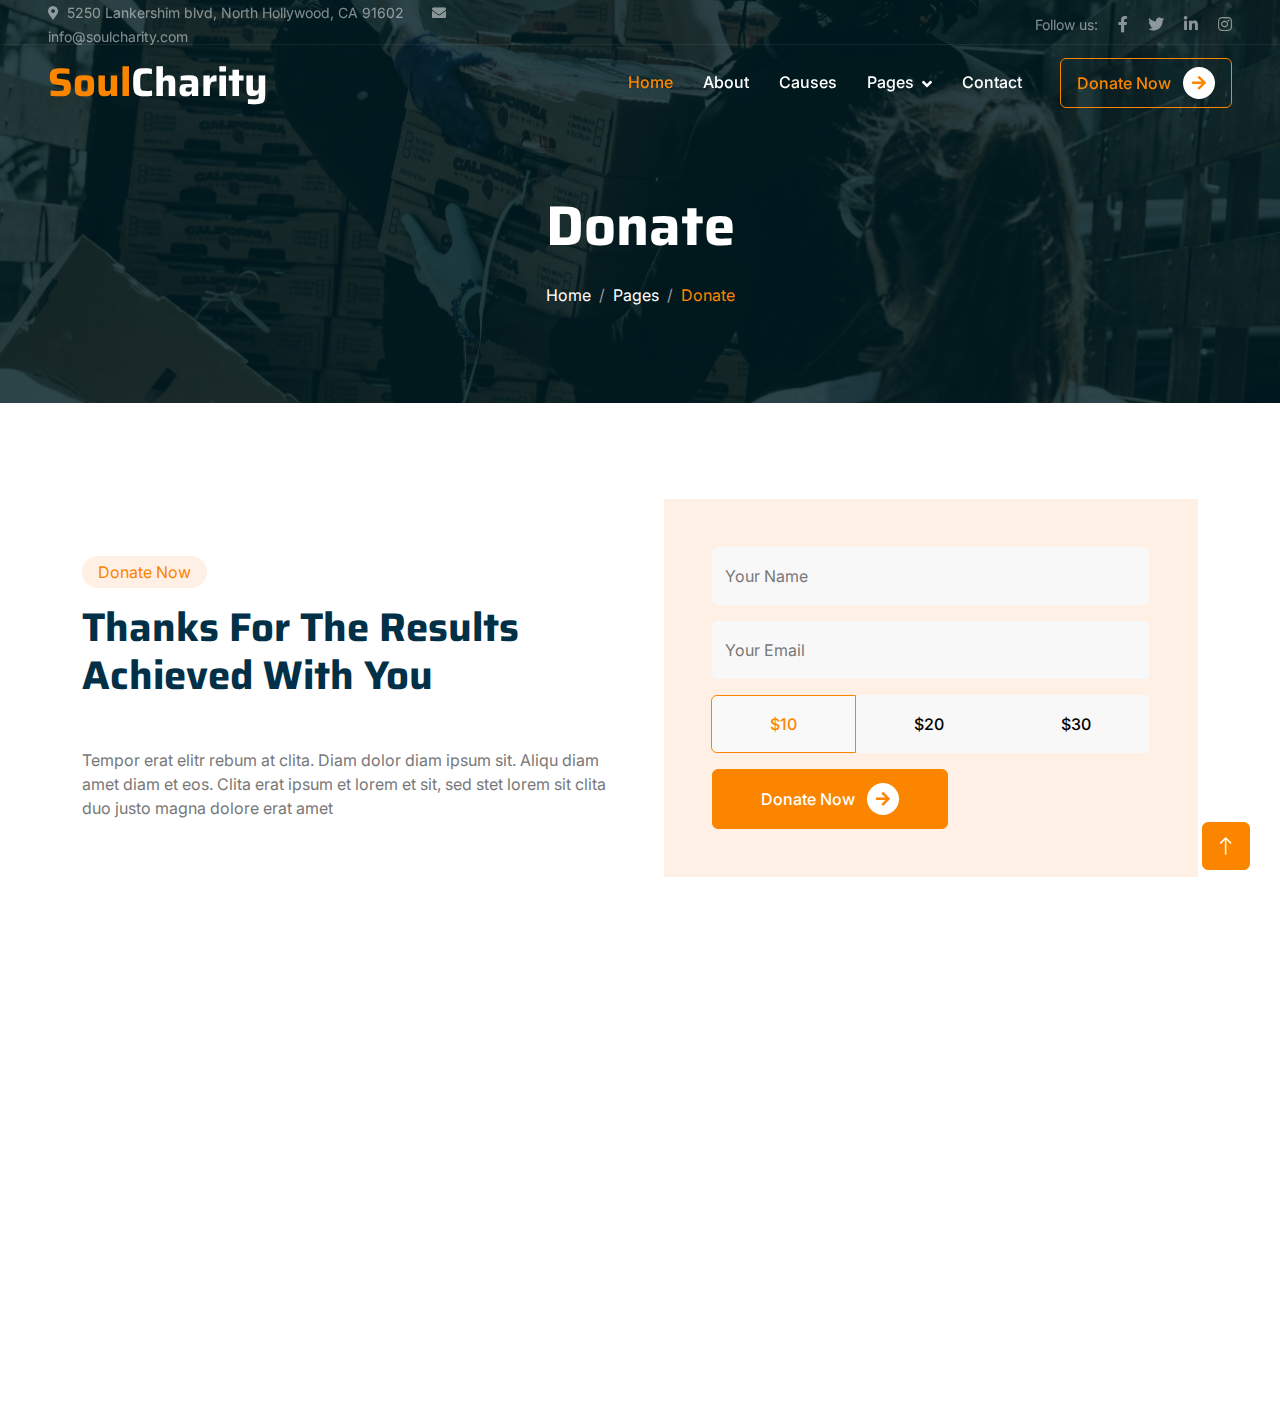
<file: donate.html>
<!DOCTYPE html>
<html lang="en">

<head>
    <meta charset="utf-8">
    <title>ChariTeam - Free Nonprofit Website Template</title>
    <meta content="width=device-width, initial-scale=1.0" name="viewport">
    <meta content="" name="keywords">
    <meta content="" name="description">

    <!-- Favicon -->
    <link href="img/favicon.ico" rel="icon">

    <!-- Google Web Fonts -->
    <link rel="preconnect" href="https://fonts.googleapis.com">
    <link rel="preconnect" href="https://fonts.gstatic.com" crossorigin>
    <link href="https://fonts.googleapis.com/css2?family=Inter:wght@400;500;600&family=Saira:wght@500;600;700&display=swap" rel="stylesheet"> 

    <!-- Icon Font Stylesheet -->
    <link href="https://cdnjs.cloudflare.com/ajax/libs/font-awesome/5.10.0/css/all.min.css" rel="stylesheet">
    <link href="https://cdn.jsdelivr.net/npm/bootstrap-icons@1.4.1/font/bootstrap-icons.css" rel="stylesheet">

    <!-- Libraries Stylesheet -->
    <link href="lib/animate/animate.min.css" rel="stylesheet">
    <link href="lib/owlcarousel/assets/owl.carousel.min.css" rel="stylesheet">

    <!-- Customized Bootstrap Stylesheet -->
    <link href="css/bootstrap.min.css" rel="stylesheet">

    <!-- Template Stylesheet -->
    <link href="css/style.css" rel="stylesheet">
</head>

<body>
    <!-- Spinner Start -->
    <div id="spinner" class="show bg-white position-fixed translate-middle w-100 vh-100 top-50 start-50 d-flex align-items-center justify-content-center">
        <div class="spinner-grow text-primary" role="status"></div>
    </div>
    <!-- Spinner End -->


       <!-- Navbar Start -->
       <div class="container-fluid fixed-top px-0 wow fadeIn" data-wow-delay="0.1s">
        <div class="top-bar text-white-50 row gx-0 align-items-center d-none d-lg-flex">
            <div class="col-lg-6 px-5 text-start">
                <small><i class="fa fa-map-marker-alt me-2"></i>5250 Lankershim blvd, North Hollywood, CA 91602</small>
                <small class="ms-4"><i class="fa fa-envelope me-2"></i>info@soulcharity.com</small>
            </div>
            <div class="col-lg-6 px-5 text-end">
                <small>Follow us:</small>
                <a class="text-white-50 ms-3" href=""><i class="fab fa-facebook-f"></i></a>
                <a class="text-white-50 ms-3" href=""><i class="fab fa-twitter"></i></a>
                <a class="text-white-50 ms-3" href=""><i class="fab fa-linkedin-in"></i></a>
                <a class="text-white-50 ms-3" href=""><i class="fab fa-instagram"></i></a>
            </div>
        </div>

        <nav class="navbar navbar-expand-lg navbar-dark py-lg-0 px-lg-5 wow fadeIn" data-wow-delay="0.1s">
            <a href="index.html" class="navbar-brand ms-4 ms-lg-0">
                <h1 class="fw-bold text-primary m-0">Soul<span class="text-white">Charity</span></h1>
            </a>
            <button type="button" class="navbar-toggler me-4" data-bs-toggle="collapse" data-bs-target="#navbarCollapse">
                <span class="navbar-toggler-icon"></span>
            </button>
            <div class="collapse navbar-collapse" id="navbarCollapse">
                <div class="navbar-nav ms-auto p-4 p-lg-0">
                    <a href="index.html" class="nav-item nav-link active">Home</a>
                    <a href="about.html" class="nav-item nav-link">About</a>
                    <a href="causes.html" class="nav-item nav-link">Causes</a>
                    <div class="nav-item dropdown">
                        <a href="#" class="nav-link dropdown-toggle" data-bs-toggle="dropdown">Pages</a>
                        <div class="dropdown-menu m-0">
                            <a href="service.html" class="dropdown-item">Service</a>
                            <a href="donate.html" class="dropdown-item">Donate</a>
                            <a href="team.html" class="dropdown-item">Our Team</a>
                            <a href="testimonial.html" class="dropdown-item">Testimonial</a>
                            <a href="404.html" class="dropdown-item">404 Page</a>
                        </div>
                    </div>
                    <a href="contact.html" class="nav-item nav-link">Contact</a>
                </div>
                <div class="d-none d-lg-flex ms-2">
                    <a class="btn btn-outline-primary py-2 px-3" href="">
                        Donate Now
                        <div class="d-inline-flex btn-sm-square bg-white text-primary rounded-circle ms-2">
                            <i class="fa fa-arrow-right"></i>
                        </div>
                    </a>
                </div>
            </div>
        </nav>
    </div>
    <!-- Navbar End -->

    <!-- Page Header Start -->
    <div class="container-fluid page-header mb-5 wow fadeIn" data-wow-delay="0.1s">
        <div class="container text-center">
            <h1 class="display-4 text-white animated slideInDown mb-4">Donate</h1>
            <nav aria-label="breadcrumb animated slideInDown">
                <ol class="breadcrumb justify-content-center mb-0">
                    <li class="breadcrumb-item"><a class="text-white" href="#">Home</a></li>
                    <li class="breadcrumb-item"><a class="text-white" href="#">Pages</a></li>
                    <li class="breadcrumb-item text-primary active" aria-current="page">Donate</li>
                </ol>
            </nav>
        </div>
    </div>
    <!-- Page Header End -->


    <!-- Donate Start -->
    <div class="container-fluid py-5">
        <div class="container">
            <div class="row g-5 align-items-center">
                <div class="col-lg-6 wow fadeIn" data-wow-delay="0.1s">
                    <div class="d-inline-block rounded-pill bg-secondary text-primary py-1 px-3 mb-3">Donate Now</div>
                    <h1 class="display-6 mb-5">Thanks For The Results Achieved With You</h1>
                    <p class="mb-0">Tempor erat elitr rebum at clita. Diam dolor diam ipsum sit. Aliqu diam amet diam et eos. Clita erat ipsum et lorem et sit, sed stet lorem sit clita duo justo magna dolore erat amet</p>
                </div>
                <div class="col-lg-6 wow fadeIn" data-wow-delay="0.5s">
                    <div class="h-100 bg-secondary p-5">
                        <form>
                            <div class="row g-3">
                                <div class="col-12">
                                    <div class="form-floating">
                                        <input type="text" class="form-control bg-light border-0" id="name" placeholder="Your Name">
                                        <label for="name">Your Name</label>
                                    </div>
                                </div>
                                <div class="col-12">
                                    <div class="form-floating">
                                        <input type="email" class="form-control bg-light border-0" id="email" placeholder="Your Email">
                                        <label for="email">Your Email</label>
                                    </div>
                                </div>
                                <div class="col-12">
                                    <div class="btn-group d-flex justify-content-around">
                                        <input type="radio" class="btn-check" name="btnradio" id="btnradio1" checked>
                                        <label class="btn btn-light py-3" for="btnradio1">$10</label>

                                        <input type="radio" class="btn-check" name="btnradio" id="btnradio2">
                                        <label class="btn btn-light py-3" for="btnradio2">$20</label>

                                        <input type="radio" class="btn-check" name="btnradio" id="btnradio3">
                                        <label class="btn btn-light py-3" for="btnradio3">$30</label>
                                    </div>
                                </div>
                                <div class="col-12">
                                    <button class="btn btn-primary px-5" style="height: 60px;">
                                        Donate Now
                                        <div class="d-inline-flex btn-sm-square bg-white text-primary rounded-circle ms-2">
                                            <i class="fa fa-arrow-right"></i>
                                        </div>
                                    </button>
                                </div>
                            </div>
                        </form>
                    </div>
                </div>
            </div>
        </div>
    </div>
    <!-- Donate End -->
        

    <!-- Footer Start -->
    <div class="container-fluid bg-dark text-white-50 footer mt-5 pt-5 wow fadeIn" data-wow-delay="0.1s">
        <div class="container py-5">
            <div class="row g-5">
                <div class="col-lg-3 col-md-6">
                    <h1 class="fw-bold text-primary mb-4">Chari<span class="text-white">Logo</span></h1>
                    <p>Diam dolor diam ipsum sit. Aliqu diam amet diam et eos. Clita erat ipsum et lorem et sit, sed stet lorem sit clita</p>
                    <div class="d-flex pt-2">
                        <a class="btn btn-square me-1" href=""><i class="fab fa-twitter"></i></a>
                        <a class="btn btn-square me-1" href=""><i class="fab fa-facebook-f"></i></a>
                        <a class="btn btn-square me-1" href=""><i class="fab fa-youtube"></i></a>
                        <a class="btn btn-square me-0" href=""><i class="fab fa-linkedin-in"></i></a>
                    </div>
                </div>
                <div class="col-lg-3 col-md-6">
                    <h5 class="text-light mb-4">Address</h5>
                    <p><i class="fa fa-map-marker-alt me-3"></i>123 Street, New York, USA</p>
                    <p><i class="fa fa-phone-alt me-3"></i>+012 345 67890</p>
                    <p><i class="fa fa-envelope me-3"></i>info@example.com</p>
                </div>
                <div class="col-lg-3 col-md-6">
                    <h5 class="text-light mb-4">Quick Links</h5>
                    <a class="btn btn-link" href="">About Us</a>
                    <a class="btn btn-link" href="">Contact Us</a>
                    <a class="btn btn-link" href="">Our Services</a>
                    <a class="btn btn-link" href="">Terms & Condition</a>
                    <a class="btn btn-link" href="">Support</a>
                </div>
                <div class="col-lg-3 col-md-6">
                    <h5 class="text-light mb-4">Newsletter</h5>
                    <p>Dolor amet sit justo amet elitr clita ipsum elitr est.</p>
                    <div class="position-relative mx-auto" style="max-width: 400px;">
                        <input class="form-control bg-transparent w-100 py-3 ps-4 pe-5" type="text" placeholder="Your email">
                        <button type="button" class="btn btn-primary py-2 position-absolute top-0 end-0 mt-2 me-2">SignUp</button>
                    </div>
                </div>
            </div>
        </div>
        <div class="container-fluid copyright">
            <div class="container">
                <div class="row">
                    <div class="col-md-6 text-center text-md-start mb-3 mb-md-0">
                        &copy; <a href="#">Your Site Name</a>, All Right Reserved.
                    </div>
                    <div class="col-md-6 text-center text-md-end">
                        <!--/*** This template is free as long as you keep the footer author’s credit link/attribution link/backlink. If you'd like to use the template without the footer author’s credit link/attribution link/backlink, you can purchase the Credit Removal License from "https://freewebsitecreate.net/credit-removal". Thank you for your support. ***/-->
                        Designed By <a href="https://freewebsitecreate.net">Free Website Create</a>
                    </div>
                </div>
            </div>
        </div>
    </div>
    <!-- Footer End -->


    <!-- Back to Top -->
    <a href="#" class="btn btn-lg btn-primary btn-lg-square back-to-top"><i class="bi bi-arrow-up"></i></a>


    <!-- JavaScript Libraries -->
    <script src="https://code.jquery.com/jquery-3.4.1.min.js"></script>
    <script src="https://cdn.jsdelivr.net/npm/bootstrap@5.0.0/dist/js/bootstrap.bundle.min.js"></script>
    <script src="lib/wow/wow.min.js"></script>
    <script src="lib/easing/easing.min.js"></script>
    <script src="lib/waypoints/waypoints.min.js"></script>
    <script src="lib/owlcarousel/owl.carousel.min.js"></script>
    <script src="lib/parallax/parallax.min.js"></script>

    <!-- Template Javascript -->
    <script src="js/main.js"></script>
</body>

</html>
</file>
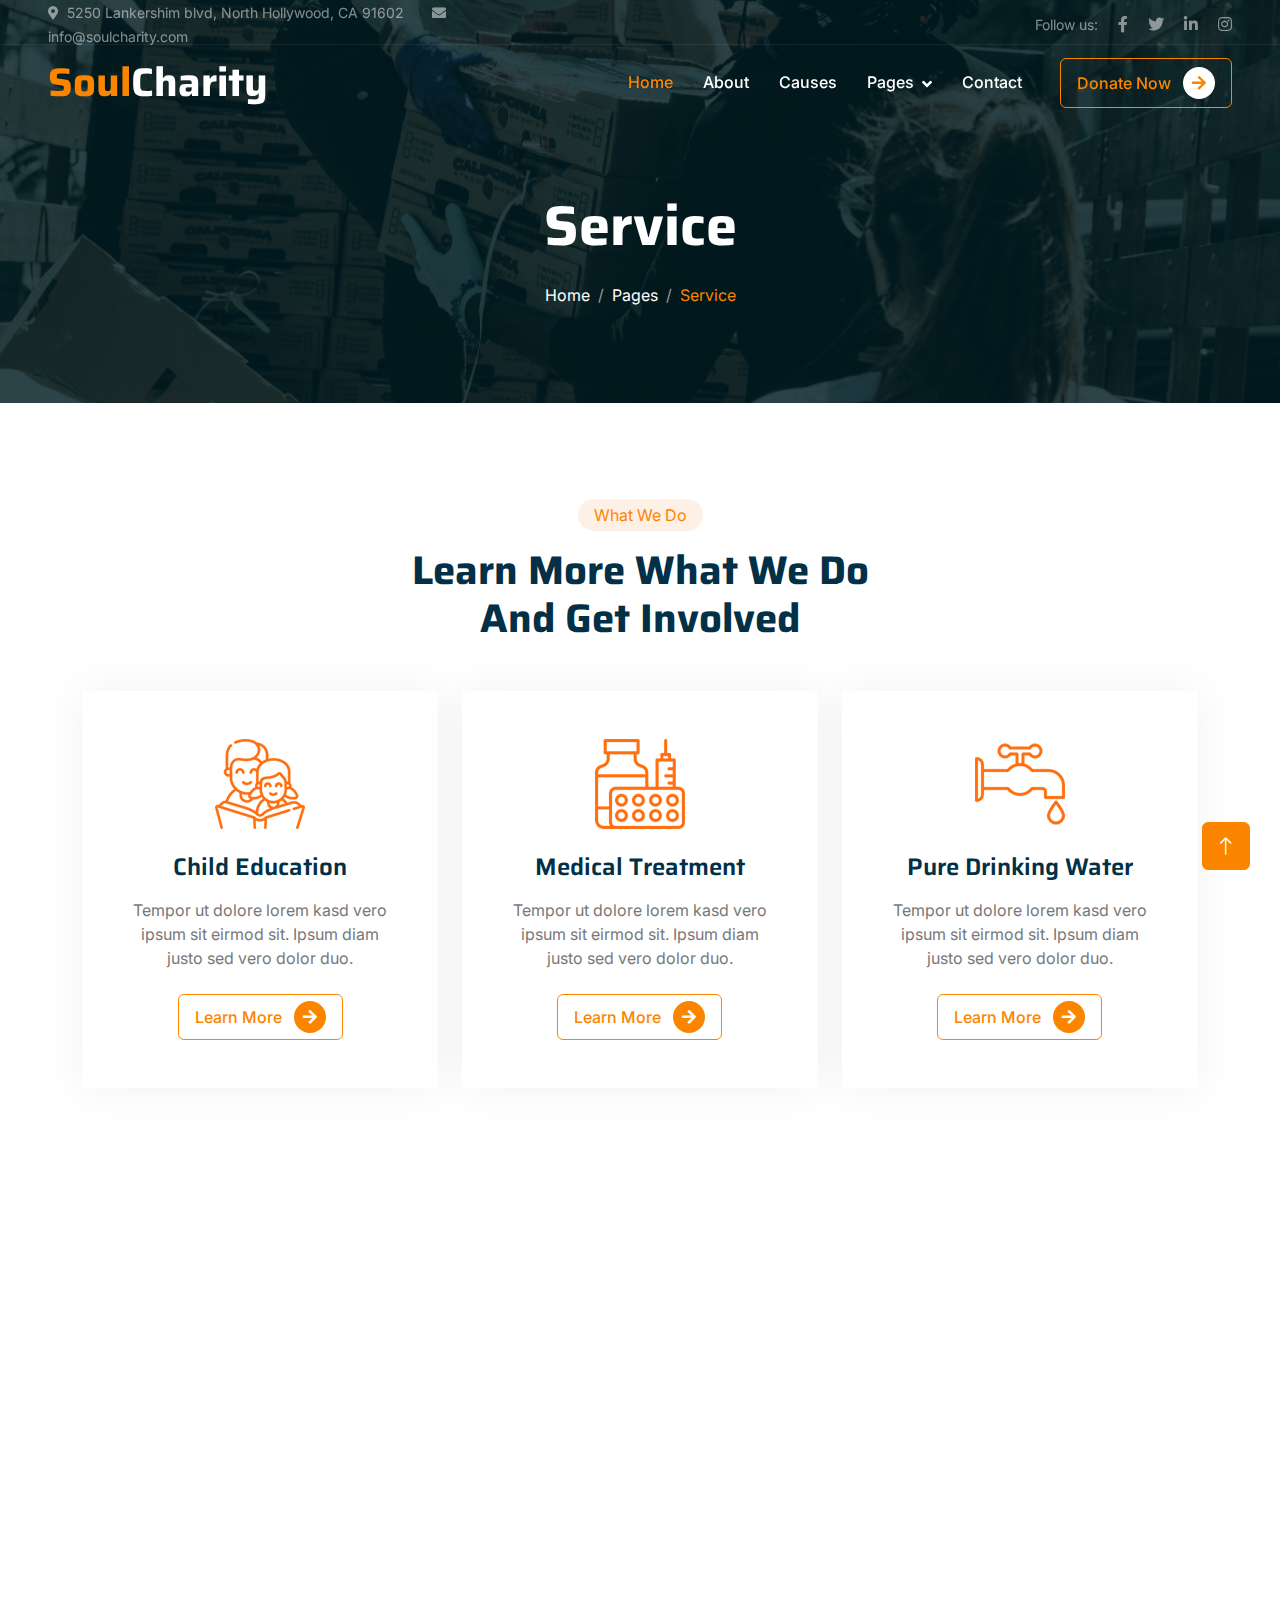
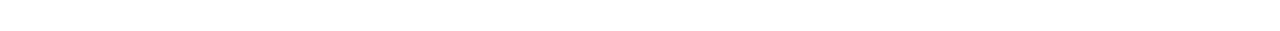
<file: service.html>
<!DOCTYPE html>
<html lang="en">

<head>
    <meta charset="utf-8">
    <title>ChariTeam - Free Nonprofit Website Template</title>
    <meta content="width=device-width, initial-scale=1.0" name="viewport">
    <meta content="" name="keywords">
    <meta content="" name="description">

    <!-- Favicon -->
    <link href="img/favicon.ico" rel="icon">

    <!-- Google Web Fonts -->
    <link rel="preconnect" href="https://fonts.googleapis.com">
    <link rel="preconnect" href="https://fonts.gstatic.com" crossorigin>
    <link href="https://fonts.googleapis.com/css2?family=Inter:wght@400;500;600&family=Saira:wght@500;600;700&display=swap" rel="stylesheet"> 

    <!-- Icon Font Stylesheet -->
    <link href="https://cdnjs.cloudflare.com/ajax/libs/font-awesome/5.10.0/css/all.min.css" rel="stylesheet">
    <link href="https://cdn.jsdelivr.net/npm/bootstrap-icons@1.4.1/font/bootstrap-icons.css" rel="stylesheet">

    <!-- Libraries Stylesheet -->
    <link href="lib/animate/animate.min.css" rel="stylesheet">
    <link href="lib/owlcarousel/assets/owl.carousel.min.css" rel="stylesheet">

    <!-- Customized Bootstrap Stylesheet -->
    <link href="css/bootstrap.min.css" rel="stylesheet">

    <!-- Template Stylesheet -->
    <link href="css/style.css" rel="stylesheet">
</head>

<body>
    <!-- Spinner Start -->
    <div id="spinner" class="show bg-white position-fixed translate-middle w-100 vh-100 top-50 start-50 d-flex align-items-center justify-content-center">
        <div class="spinner-grow text-primary" role="status"></div>
    </div>
    <!-- Spinner End -->


      <!-- Navbar Start -->
      <div class="container-fluid fixed-top px-0 wow fadeIn" data-wow-delay="0.1s">
        <div class="top-bar text-white-50 row gx-0 align-items-center d-none d-lg-flex">
            <div class="col-lg-6 px-5 text-start">
                <small><i class="fa fa-map-marker-alt me-2"></i>5250 Lankershim blvd, North Hollywood, CA 91602</small>
                <small class="ms-4"><i class="fa fa-envelope me-2"></i>info@soulcharity.com</small>
            </div>
            <div class="col-lg-6 px-5 text-end">
                <small>Follow us:</small>
                <a class="text-white-50 ms-3" href=""><i class="fab fa-facebook-f"></i></a>
                <a class="text-white-50 ms-3" href=""><i class="fab fa-twitter"></i></a>
                <a class="text-white-50 ms-3" href=""><i class="fab fa-linkedin-in"></i></a>
                <a class="text-white-50 ms-3" href=""><i class="fab fa-instagram"></i></a>
            </div>
        </div>

        <nav class="navbar navbar-expand-lg navbar-dark py-lg-0 px-lg-5 wow fadeIn" data-wow-delay="0.1s">
            <a href="index.html" class="navbar-brand ms-4 ms-lg-0">
                <h1 class="fw-bold text-primary m-0">Soul<span class="text-white">Charity</span></h1>
            </a>
            <button type="button" class="navbar-toggler me-4" data-bs-toggle="collapse" data-bs-target="#navbarCollapse">
                <span class="navbar-toggler-icon"></span>
            </button>
            <div class="collapse navbar-collapse" id="navbarCollapse">
                <div class="navbar-nav ms-auto p-4 p-lg-0">
                    <a href="index.html" class="nav-item nav-link active">Home</a>
                    <a href="about.html" class="nav-item nav-link">About</a>
                    <a href="causes.html" class="nav-item nav-link">Causes</a>
                    <div class="nav-item dropdown">
                        <a href="#" class="nav-link dropdown-toggle" data-bs-toggle="dropdown">Pages</a>
                        <div class="dropdown-menu m-0">
                            <a href="service.html" class="dropdown-item">Service</a>
                            <a href="donate.html" class="dropdown-item">Donate</a>
                            <a href="team.html" class="dropdown-item">Our Team</a>
                            <a href="testimonial.html" class="dropdown-item">Testimonial</a>
                            <a href="404.html" class="dropdown-item">404 Page</a>
                        </div>
                    </div>
                    <a href="contact.html" class="nav-item nav-link">Contact</a>
                </div>
                <div class="d-none d-lg-flex ms-2">
                    <a class="btn btn-outline-primary py-2 px-3" href="">
                        Donate Now
                        <div class="d-inline-flex btn-sm-square bg-white text-primary rounded-circle ms-2">
                            <i class="fa fa-arrow-right"></i>
                        </div>
                    </a>
                </div>
            </div>
        </nav>
    </div>
    <!-- Navbar End -->

    <!-- Page Header Start -->
    <div class="container-fluid page-header mb-5 wow fadeIn" data-wow-delay="0.1s">
        <div class="container text-center">
            <h1 class="display-4 text-white animated slideInDown mb-4">Service</h1>
            <nav aria-label="breadcrumb animated slideInDown">
                <ol class="breadcrumb justify-content-center mb-0">
                    <li class="breadcrumb-item"><a class="text-white" href="#">Home</a></li>
                    <li class="breadcrumb-item"><a class="text-white" href="#">Pages</a></li>
                    <li class="breadcrumb-item text-primary active" aria-current="page">Service</li>
                </ol>
            </nav>
        </div>
    </div>
    <!-- Page Header End -->


    <!-- Service Start -->
    <div class="container-xxl py-5">
        <div class="container">
            <div class="text-center mx-auto mb-5 wow fadeInUp" data-wow-delay="0.1s" style="max-width: 500px;">
                <div class="d-inline-block rounded-pill bg-secondary text-primary py-1 px-3 mb-3">What We Do</div>
                <h1 class="display-6 mb-5">Learn More What We Do And Get Involved</h1>
            </div>
            <div class="row g-4 justify-content-center">
                <div class="col-lg-4 col-md-6 wow fadeInUp" data-wow-delay="0.1s">
                    <div class="service-item bg-white text-center h-100 p-4 p-xl-5">
                        <img class="img-fluid mb-4" src="img/icon-1.png" alt="">
                        <h4 class="mb-3">Child Education</h4>
                        <p class="mb-4">Tempor ut dolore lorem kasd vero ipsum sit eirmod sit. Ipsum diam justo sed vero dolor duo.</p>
                        <a class="btn btn-outline-primary px-3" href="">
                            Learn More
                            <div class="d-inline-flex btn-sm-square bg-primary text-white rounded-circle ms-2">
                                <i class="fa fa-arrow-right"></i>
                            </div>
                        </a>
                    </div>
                </div>
                <div class="col-lg-4 col-md-6 wow fadeInUp" data-wow-delay="0.3s">
                    <div class="service-item bg-white text-center h-100 p-4 p-xl-5">
                        <img class="img-fluid mb-4" src="img/icon-2.png" alt="">
                        <h4 class="mb-3">Medical Treatment</h4>
                        <p class="mb-4">Tempor ut dolore lorem kasd vero ipsum sit eirmod sit. Ipsum diam justo sed vero dolor duo.</p>
                        <a class="btn btn-outline-primary px-3" href="">
                            Learn More
                            <div class="d-inline-flex btn-sm-square bg-primary text-white rounded-circle ms-2">
                                <i class="fa fa-arrow-right"></i>
                            </div>
                        </a>
                    </div>
                </div>
                <div class="col-lg-4 col-md-6 wow fadeInUp" data-wow-delay="0.5s">
                    <div class="service-item bg-white text-center h-100 p-4 p-xl-5">
                        <img class="img-fluid mb-4" src="img/icon-3.png" alt="">
                        <h4 class="mb-3">Pure Drinking Water</h4>
                        <p class="mb-4">Tempor ut dolore lorem kasd vero ipsum sit eirmod sit. Ipsum diam justo sed vero dolor duo.</p>
                        <a class="btn btn-outline-primary px-3" href="">
                            Learn More
                            <div class="d-inline-flex btn-sm-square bg-primary text-white rounded-circle ms-2">
                                <i class="fa fa-arrow-right"></i>
                            </div>
                        </a>
                    </div>
                </div>
            </div>
        </div>
    </div>
    <!-- Service End -->
        

    <!-- Footer Start -->
    <div class="container-fluid bg-dark text-white-50 footer mt-5 pt-5 wow fadeIn" data-wow-delay="0.1s">
        <div class="container py-5">
            <div class="row g-5">
                <div class="col-lg-3 col-md-6">
                    <h1 class="fw-bold text-primary mb-4">Soul<span class="text-white">Charity</span></h1>
                    <p>Diam dolor diam ipsum sit. Aliqu diam amet diam et eos. Clita erat ipsum et lorem et sit, sed stet lorem sit clita</p>
                    <div class="d-flex pt-2">
                        <a class="btn btn-square me-1" href=""><i class="fab fa-twitter"></i></a>
                        <a class="btn btn-square me-1" href=""><i class="fab fa-facebook-f"></i></a>
                        <a class="btn btn-square me-1" href=""><i class="fab fa-youtube"></i></a>
                        <a class="btn btn-square me-0" href=""><i class="fab fa-linkedin-in"></i></a>
                    </div>
                </div>
                <div class="col-lg-3 col-md-6">
                    <h5 class="text-light mb-4">Address</h5>
                    <p><i class="fa fa-map-marker-alt me-3"></i>5250 Lankershim Blvd Ste 500, North Hollywood, CA 91602</p>
                    <p><i class="fa fa-phone-alt me-3"></i>(818) 736 8463</p>
                    <p><i class="fa fa-envelope me-3"></i>info@soulcharity.com</p>
                </div>
                <div class="col-lg-3 col-md-6">
                    <h5 class="text-light mb-4">Quick Links</h5>
                    <a class="btn btn-link" href="">About Us</a>
                    <a class="btn btn-link" href="">Contact Us</a>
                    <a class="btn btn-link" href="">Our Services</a>
                    <a class="btn btn-link" href="">Terms & Condition</a>
                    <a class="btn btn-link" href="">Support</a>
                </div>
                <div class="col-lg-3 col-md-6">
                    <h5 class="text-light mb-4">Newsletter</h5>
                    <p>Dolor amet sit justo amet elitr clita ipsum elitr est.</p>
                    <div class="position-relative mx-auto" style="max-width: 400px;">
                        <input class="form-control bg-transparent w-100 py-3 ps-4 pe-5" type="text" placeholder="Your email">
                        <button type="button" class="btn btn-primary py-2 position-absolute top-0 end-0 mt-2 me-2">SignUp</button>
                    </div>
                </div>
            </div>
        </div>
        <div class="container-fluid copyright">
            <div class="container">
                <div class="row">
                    <div class="col-md-6 text-center text-md-start mb-3 mb-md-0">
                        &copy; <a href="#"> </a>, All Right Reserved.
                    </div>
                    <div class="col-md-6 text-center text-md-end">

                        Designed By <a href="https://appwexdigital.com/">Appwex Digital Inc</a>
                    </div>
                </div>
            </div>
        </div>
    </div>
    <!-- Footer End -->


    <!-- Back to Top -->
    <a href="#" class="btn btn-lg btn-primary btn-lg-square back-to-top"><i class="bi bi-arrow-up"></i></a>


    <!-- JavaScript Libraries -->
    <script src="https://code.jquery.com/jquery-3.4.1.min.js"></script>
    <script src="https://cdn.jsdelivr.net/npm/bootstrap@5.0.0/dist/js/bootstrap.bundle.min.js"></script>
    <script src="lib/wow/wow.min.js"></script>
    <script src="lib/easing/easing.min.js"></script>
    <script src="lib/waypoints/waypoints.min.js"></script>
    <script src="lib/owlcarousel/owl.carousel.min.js"></script>
    <script src="lib/parallax/parallax.min.js"></script>

    <!-- Template Javascript -->
    <script src="js/main.js"></script>
</body>

</html>
</file>
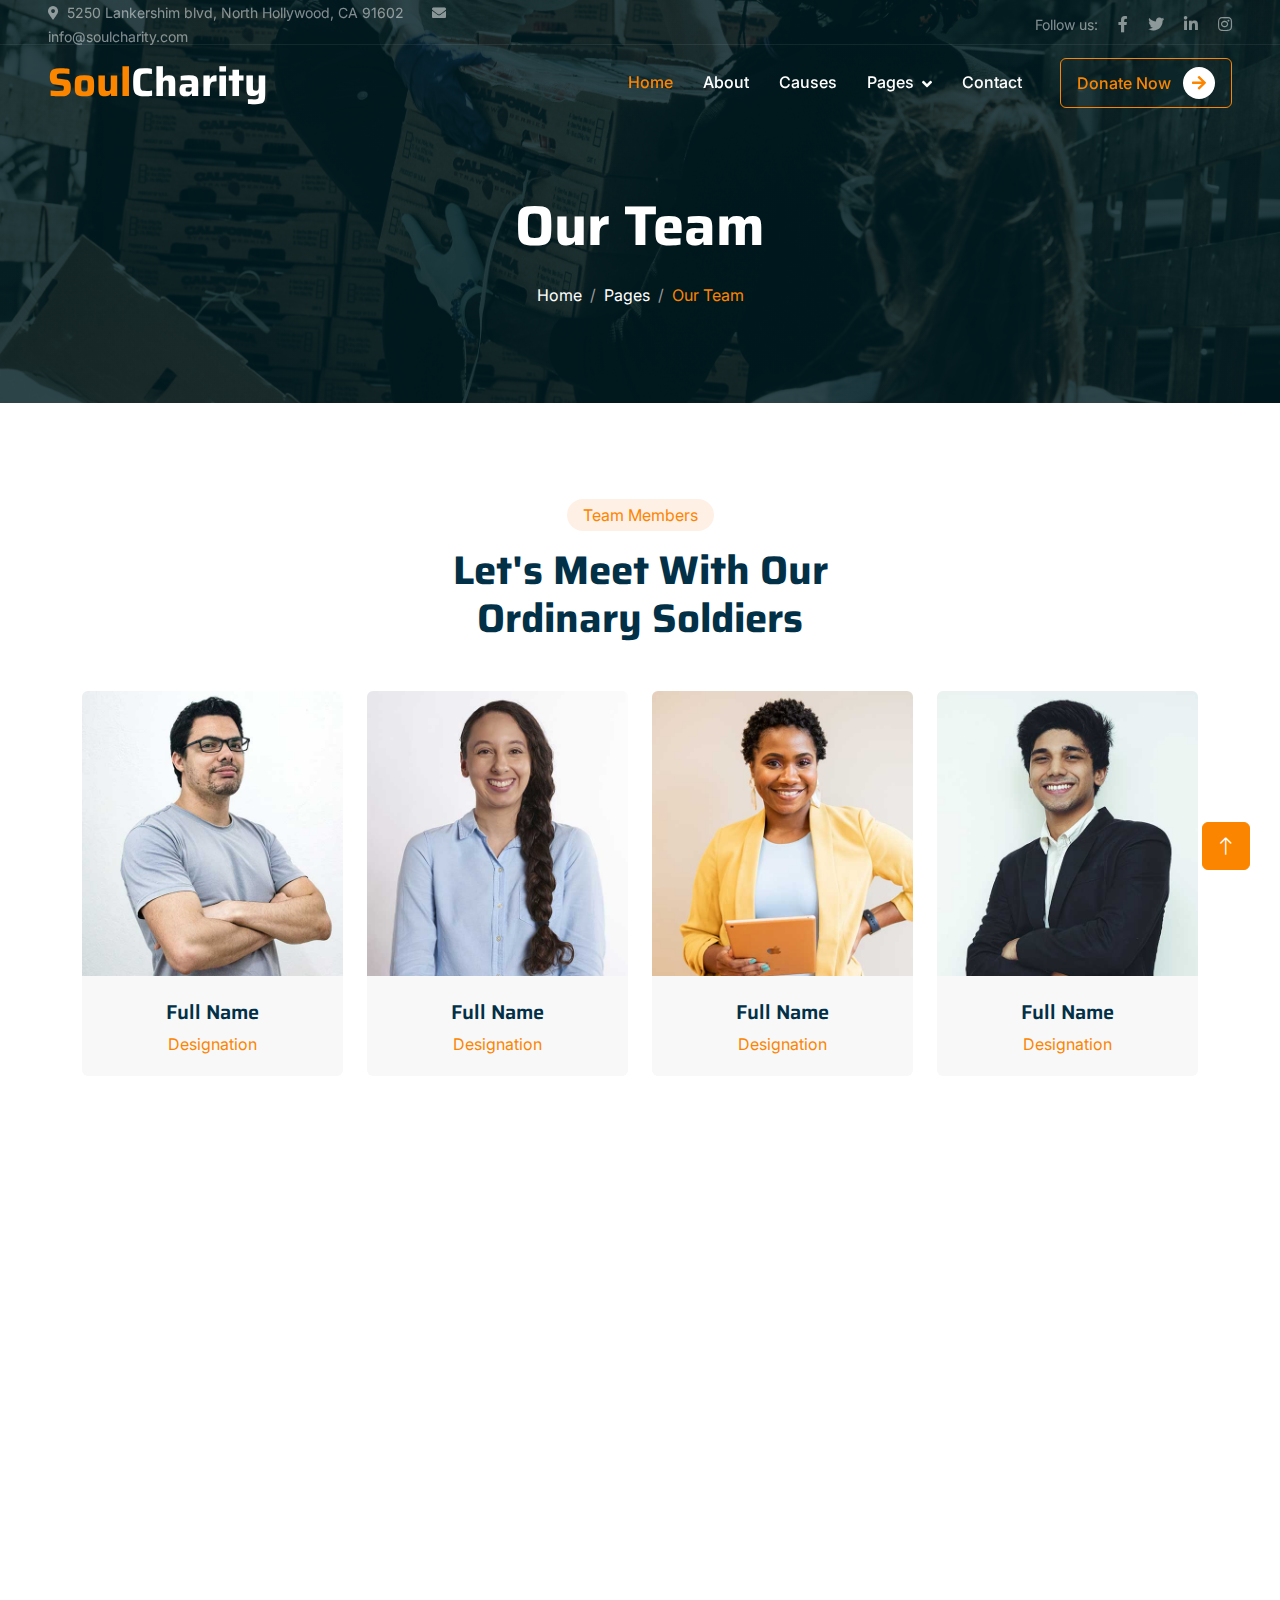
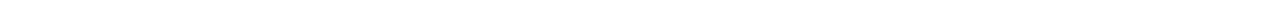
<file: team.html>
<!DOCTYPE html>
<html lang="en">

<head>
    <meta charset="utf-8">
    <title>ChariTeam - Free Nonprofit Website Template</title>
    <meta content="width=device-width, initial-scale=1.0" name="viewport">
    <meta content="" name="keywords">
    <meta content="" name="description">

    <!-- Favicon -->
    <link href="img/favicon.ico" rel="icon">

    <!-- Google Web Fonts -->
    <link rel="preconnect" href="https://fonts.googleapis.com">
    <link rel="preconnect" href="https://fonts.gstatic.com" crossorigin>
    <link href="https://fonts.googleapis.com/css2?family=Inter:wght@400;500;600&family=Saira:wght@500;600;700&display=swap" rel="stylesheet"> 

    <!-- Icon Font Stylesheet -->
    <link href="https://cdnjs.cloudflare.com/ajax/libs/font-awesome/5.10.0/css/all.min.css" rel="stylesheet">
    <link href="https://cdn.jsdelivr.net/npm/bootstrap-icons@1.4.1/font/bootstrap-icons.css" rel="stylesheet">

    <!-- Libraries Stylesheet -->
    <link href="lib/animate/animate.min.css" rel="stylesheet">
    <link href="lib/owlcarousel/assets/owl.carousel.min.css" rel="stylesheet">

    <!-- Customized Bootstrap Stylesheet -->
    <link href="css/bootstrap.min.css" rel="stylesheet">

    <!-- Template Stylesheet -->
    <link href="css/style.css" rel="stylesheet">
</head>

<body>
    <!-- Spinner Start -->
    <div id="spinner" class="show bg-white position-fixed translate-middle w-100 vh-100 top-50 start-50 d-flex align-items-center justify-content-center">
        <div class="spinner-grow text-primary" role="status"></div>
    </div>
    <!-- Spinner End -->


      <!-- Navbar Start -->
      <div class="container-fluid fixed-top px-0 wow fadeIn" data-wow-delay="0.1s">
        <div class="top-bar text-white-50 row gx-0 align-items-center d-none d-lg-flex">
            <div class="col-lg-6 px-5 text-start">
                <small><i class="fa fa-map-marker-alt me-2"></i>5250 Lankershim blvd, North Hollywood, CA 91602</small>
                <small class="ms-4"><i class="fa fa-envelope me-2"></i>info@soulcharity.com</small>
            </div>
            <div class="col-lg-6 px-5 text-end">
                <small>Follow us:</small>
                <a class="text-white-50 ms-3" href=""><i class="fab fa-facebook-f"></i></a>
                <a class="text-white-50 ms-3" href=""><i class="fab fa-twitter"></i></a>
                <a class="text-white-50 ms-3" href=""><i class="fab fa-linkedin-in"></i></a>
                <a class="text-white-50 ms-3" href=""><i class="fab fa-instagram"></i></a>
            </div>
        </div>

        <nav class="navbar navbar-expand-lg navbar-dark py-lg-0 px-lg-5 wow fadeIn" data-wow-delay="0.1s">
            <a href="index.html" class="navbar-brand ms-4 ms-lg-0">
                <h1 class="fw-bold text-primary m-0">Soul<span class="text-white">Charity</span></h1>
            </a>
            <button type="button" class="navbar-toggler me-4" data-bs-toggle="collapse" data-bs-target="#navbarCollapse">
                <span class="navbar-toggler-icon"></span>
            </button>
            <div class="collapse navbar-collapse" id="navbarCollapse">
                <div class="navbar-nav ms-auto p-4 p-lg-0">
                    <a href="index.html" class="nav-item nav-link active">Home</a>
                    <a href="about.html" class="nav-item nav-link">About</a>
                    <a href="causes.html" class="nav-item nav-link">Causes</a>
                    <div class="nav-item dropdown">
                        <a href="#" class="nav-link dropdown-toggle" data-bs-toggle="dropdown">Pages</a>
                        <div class="dropdown-menu m-0">
                            <a href="service.html" class="dropdown-item">Service</a>
                            <a href="donate.html" class="dropdown-item">Donate</a>
                            <a href="team.html" class="dropdown-item">Our Team</a>
                            <a href="testimonial.html" class="dropdown-item">Testimonial</a>
                            <a href="404.html" class="dropdown-item">404 Page</a>
                        </div>
                    </div>
                    <a href="contact.html" class="nav-item nav-link">Contact</a>
                </div>
                <div class="d-none d-lg-flex ms-2">
                    <a class="btn btn-outline-primary py-2 px-3" href="">
                        Donate Now
                        <div class="d-inline-flex btn-sm-square bg-white text-primary rounded-circle ms-2">
                            <i class="fa fa-arrow-right"></i>
                        </div>
                    </a>
                </div>
            </div>
        </nav>
    </div>
    <!-- Navbar End -->
    <!-- Page Header Start -->
    <div class="container-fluid page-header mb-5 wow fadeIn" data-wow-delay="0.1s">
        <div class="container text-center">
            <h1 class="display-4 text-white animated slideInDown mb-4">Our Team</h1>
            <nav aria-label="breadcrumb animated slideInDown">
                <ol class="breadcrumb justify-content-center mb-0">
                    <li class="breadcrumb-item"><a class="text-white" href="#">Home</a></li>
                    <li class="breadcrumb-item"><a class="text-white" href="#">Pages</a></li>
                    <li class="breadcrumb-item text-primary active" aria-current="page">Our Team</li>
                </ol>
            </nav>
        </div>
    </div>
    <!-- Page Header End -->


    <!-- Team Start -->
    <div class="container-xxl py-5">
        <div class="container">
            <div class="text-center mx-auto mb-5 wow fadeInUp" data-wow-delay="0.1s" style="max-width: 500px;">
                <div class="d-inline-block rounded-pill bg-secondary text-primary py-1 px-3 mb-3">Team Members</div>
                <h1 class="display-6 mb-5">Let's Meet With Our Ordinary Soldiers</h1>
            </div>
            <div class="row g-4">
                <div class="col-lg-3 col-md-6 wow fadeInUp" data-wow-delay="0.1s">
                    <div class="team-item position-relative rounded overflow-hidden">
                        <div class="overflow-hidden">
                            <img class="img-fluid" src="img/team-1.jpg" alt="">
                        </div>
                        <div class="team-text bg-light text-center p-4">
                            <h5>Full Name</h5>
                            <p class="text-primary">Designation</p>
                            <div class="team-social text-center">
                                <a class="btn btn-square" href=""><i class="fab fa-facebook-f"></i></a>
                                <a class="btn btn-square" href=""><i class="fab fa-twitter"></i></a>
                                <a class="btn btn-square" href=""><i class="fab fa-instagram"></i></a>
                            </div>
                        </div>
                    </div>
                </div>
                <div class="col-lg-3 col-md-6 wow fadeInUp" data-wow-delay="0.3s">
                    <div class="team-item position-relative rounded overflow-hidden">
                        <div class="overflow-hidden">
                            <img class="img-fluid" src="img/team-2.jpg" alt="">
                        </div>
                        <div class="team-text bg-light text-center p-4">
                            <h5>Full Name</h5>
                            <p class="text-primary">Designation</p>
                            <div class="team-social text-center">
                                <a class="btn btn-square" href=""><i class="fab fa-facebook-f"></i></a>
                                <a class="btn btn-square" href=""><i class="fab fa-twitter"></i></a>
                                <a class="btn btn-square" href=""><i class="fab fa-instagram"></i></a>
                            </div>
                        </div>
                    </div>
                </div>
                <div class="col-lg-3 col-md-6 wow fadeInUp" data-wow-delay="0.5s">
                    <div class="team-item position-relative rounded overflow-hidden">
                        <div class="overflow-hidden">
                            <img class="img-fluid" src="img/team-3.jpg" alt="">
                        </div>
                        <div class="team-text bg-light text-center p-4">
                            <h5>Full Name</h5>
                            <p class="text-primary">Designation</p>
                            <div class="team-social text-center">
                                <a class="btn btn-square" href=""><i class="fab fa-facebook-f"></i></a>
                                <a class="btn btn-square" href=""><i class="fab fa-twitter"></i></a>
                                <a class="btn btn-square" href=""><i class="fab fa-instagram"></i></a>
                            </div>
                        </div>
                    </div>
                </div>
                <div class="col-lg-3 col-md-6 wow fadeInUp" data-wow-delay="0.7s">
                    <div class="team-item position-relative rounded overflow-hidden">
                        <div class="overflow-hidden">
                            <img class="img-fluid" src="img/team-4.jpg" alt="">
                        </div>
                        <div class="team-text bg-light text-center p-4">
                            <h5>Full Name</h5>
                            <p class="text-primary">Designation</p>
                            <div class="team-social text-center">
                                <a class="btn btn-square" href=""><i class="fab fa-facebook-f"></i></a>
                                <a class="btn btn-square" href=""><i class="fab fa-twitter"></i></a>
                                <a class="btn btn-square" href=""><i class="fab fa-instagram"></i></a>
                            </div>
                        </div>
                    </div>
                </div>
            </div>
        </div>
    </div>
    <!-- Team End -->


    <!-- Footer Start -->
    <div class="container-fluid bg-dark text-white-50 footer mt-5 pt-5 wow fadeIn" data-wow-delay="0.1s">
        <div class="container py-5">
            <div class="row g-5">
                <div class="col-lg-3 col-md-6">
                    <h1 class="fw-bold text-primary mb-4">Soul<span class="text-white">Charity</span></h1>
                    <p>Diam dolor diam ipsum sit. Aliqu diam amet diam et eos. Clita erat ipsum et lorem et sit, sed stet lorem sit clita</p>
                    <div class="d-flex pt-2">
                        <a class="btn btn-square me-1" href=""><i class="fab fa-twitter"></i></a>
                        <a class="btn btn-square me-1" href=""><i class="fab fa-facebook-f"></i></a>
                        <a class="btn btn-square me-1" href=""><i class="fab fa-youtube"></i></a>
                        <a class="btn btn-square me-0" href=""><i class="fab fa-linkedin-in"></i></a>
                    </div>
                </div>
                <div class="col-lg-3 col-md-6">
                    <h5 class="text-light mb-4">Address</h5>
                    <p><i class="fa fa-map-marker-alt me-3"></i>5250 Lankershim Blvd Ste 500, North Hollywood, CA 91602</p>
                    <p><i class="fa fa-phone-alt me-3"></i>(818) 736 8463</p>
                    <p><i class="fa fa-envelope me-3"></i>info@soulcharity.com</p>
                </div>
                <div class="col-lg-3 col-md-6">
                    <h5 class="text-light mb-4">Quick Links</h5>
                    <a class="btn btn-link" href="">About Us</a>
                    <a class="btn btn-link" href="">Contact Us</a>
                    <a class="btn btn-link" href="">Our Services</a>
                    <a class="btn btn-link" href="">Terms & Condition</a>
                    <a class="btn btn-link" href="">Support</a>
                </div>
                <div class="col-lg-3 col-md-6">
                    <h5 class="text-light mb-4">Newsletter</h5>
                    <p>Dolor amet sit justo amet elitr clita ipsum elitr est.</p>
                    <div class="position-relative mx-auto" style="max-width: 400px;">
                        <input class="form-control bg-transparent w-100 py-3 ps-4 pe-5" type="text" placeholder="Your email">
                        <button type="button" class="btn btn-primary py-2 position-absolute top-0 end-0 mt-2 me-2">SignUp</button>
                    </div>
                </div>
            </div>
        </div>
        <div class="container-fluid copyright">
            <div class="container">
                <div class="row">
                    <div class="col-md-6 text-center text-md-start mb-3 mb-md-0">
                        &copy; <a href="#"> </a>, All Right Reserved.
                    </div>
                    <div class="col-md-6 text-center text-md-end">

                        Designed By <a href="https://appwexdigital.com/">Appwex Digital Inc</a>
                    </div>
                </div>
            </div>
        </div>
    </div>
    <!-- Footer End -->


    <!-- Back to Top -->
    <a href="#" class="btn btn-lg btn-primary btn-lg-square back-to-top"><i class="bi bi-arrow-up"></i></a>


    <!-- JavaScript Libraries -->
    <script src="https://code.jquery.com/jquery-3.4.1.min.js"></script>
    <script src="https://cdn.jsdelivr.net/npm/bootstrap@5.0.0/dist/js/bootstrap.bundle.min.js"></script>
    <script src="lib/wow/wow.min.js"></script>
    <script src="lib/easing/easing.min.js"></script>
    <script src="lib/waypoints/waypoints.min.js"></script>
    <script src="lib/owlcarousel/owl.carousel.min.js"></script>
    <script src="lib/parallax/parallax.min.js"></script>

    <!-- Template Javascript -->
    <script src="js/main.js"></script>
</body>

</html>
</file>
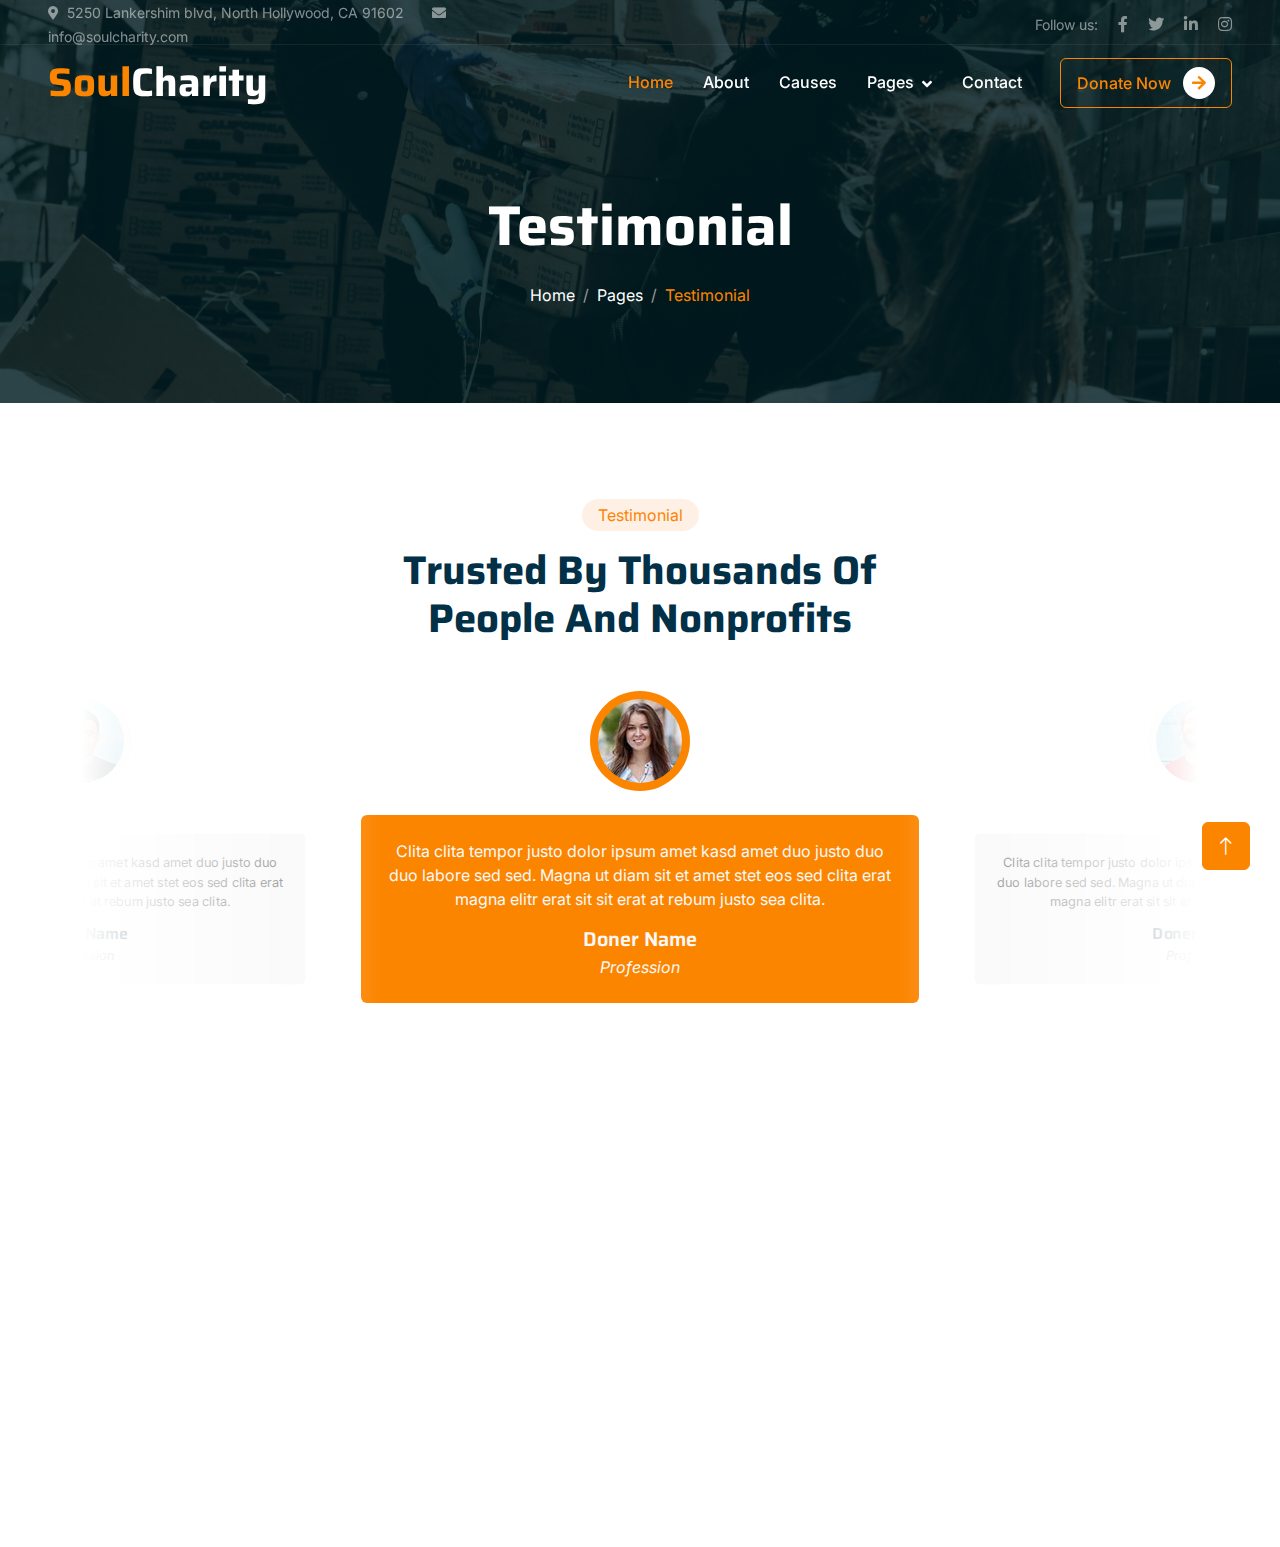
<file: testimonial.html>
<!DOCTYPE html>
<html lang="en">

<head>
    <meta charset="utf-8">
    <title>ChariTeam - Free Nonprofit Website Template</title>
    <meta content="width=device-width, initial-scale=1.0" name="viewport">
    <meta content="" name="keywords">
    <meta content="" name="description">

    <!-- Favicon -->
    <link href="img/favicon.ico" rel="icon">

    <!-- Google Web Fonts -->
    <link rel="preconnect" href="https://fonts.googleapis.com">
    <link rel="preconnect" href="https://fonts.gstatic.com" crossorigin>
    <link href="https://fonts.googleapis.com/css2?family=Inter:wght@400;500;600&family=Saira:wght@500;600;700&display=swap" rel="stylesheet"> 

    <!-- Icon Font Stylesheet -->
    <link href="https://cdnjs.cloudflare.com/ajax/libs/font-awesome/5.10.0/css/all.min.css" rel="stylesheet">
    <link href="https://cdn.jsdelivr.net/npm/bootstrap-icons@1.4.1/font/bootstrap-icons.css" rel="stylesheet">

    <!-- Libraries Stylesheet -->
    <link href="lib/animate/animate.min.css" rel="stylesheet">
    <link href="lib/owlcarousel/assets/owl.carousel.min.css" rel="stylesheet">

    <!-- Customized Bootstrap Stylesheet -->
    <link href="css/bootstrap.min.css" rel="stylesheet">

    <!-- Template Stylesheet -->
    <link href="css/style.css" rel="stylesheet">
</head>

<body>
    <!-- Spinner Start -->
    <div id="spinner" class="show bg-white position-fixed translate-middle w-100 vh-100 top-50 start-50 d-flex align-items-center justify-content-center">
        <div class="spinner-grow text-primary" role="status"></div>
    </div>
    <!-- Spinner End -->


      <!-- Navbar Start -->
      <div class="container-fluid fixed-top px-0 wow fadeIn" data-wow-delay="0.1s">
        <div class="top-bar text-white-50 row gx-0 align-items-center d-none d-lg-flex">
            <div class="col-lg-6 px-5 text-start">
                <small><i class="fa fa-map-marker-alt me-2"></i>5250 Lankershim blvd, North Hollywood, CA 91602</small>
                <small class="ms-4"><i class="fa fa-envelope me-2"></i>info@soulcharity.com</small>
            </div>
            <div class="col-lg-6 px-5 text-end">
                <small>Follow us:</small>
                <a class="text-white-50 ms-3" href=""><i class="fab fa-facebook-f"></i></a>
                <a class="text-white-50 ms-3" href=""><i class="fab fa-twitter"></i></a>
                <a class="text-white-50 ms-3" href=""><i class="fab fa-linkedin-in"></i></a>
                <a class="text-white-50 ms-3" href=""><i class="fab fa-instagram"></i></a>
            </div>
        </div>

        <nav class="navbar navbar-expand-lg navbar-dark py-lg-0 px-lg-5 wow fadeIn" data-wow-delay="0.1s">
            <a href="index.html" class="navbar-brand ms-4 ms-lg-0">
                <h1 class="fw-bold text-primary m-0">Soul<span class="text-white">Charity</span></h1>
            </a>
            <button type="button" class="navbar-toggler me-4" data-bs-toggle="collapse" data-bs-target="#navbarCollapse">
                <span class="navbar-toggler-icon"></span>
            </button>
            <div class="collapse navbar-collapse" id="navbarCollapse">
                <div class="navbar-nav ms-auto p-4 p-lg-0">
                    <a href="index.html" class="nav-item nav-link active">Home</a>
                    <a href="about.html" class="nav-item nav-link">About</a>
                    <a href="causes.html" class="nav-item nav-link">Causes</a>
                    <div class="nav-item dropdown">
                        <a href="#" class="nav-link dropdown-toggle" data-bs-toggle="dropdown">Pages</a>
                        <div class="dropdown-menu m-0">
                            <a href="service.html" class="dropdown-item">Service</a>
                            <a href="donate.html" class="dropdown-item">Donate</a>
                            <a href="team.html" class="dropdown-item">Our Team</a>
                            <a href="testimonial.html" class="dropdown-item">Testimonial</a>
                            <a href="404.html" class="dropdown-item">404 Page</a>
                        </div>
                    </div>
                    <a href="contact.html" class="nav-item nav-link">Contact</a>
                </div>
                <div class="d-none d-lg-flex ms-2">
                    <a class="btn btn-outline-primary py-2 px-3" href="">
                        Donate Now
                        <div class="d-inline-flex btn-sm-square bg-white text-primary rounded-circle ms-2">
                            <i class="fa fa-arrow-right"></i>
                        </div>
                    </a>
                </div>
            </div>
        </nav>
    </div>
    <!-- Navbar End -->


    <!-- Page Header Start -->
    <div class="container-fluid page-header mb-5 wow fadeIn" data-wow-delay="0.1s">
        <div class="container text-center">
            <h1 class="display-4 text-white animated slideInDown mb-4">Testimonial</h1>
            <nav aria-label="breadcrumb animated slideInDown">
                <ol class="breadcrumb justify-content-center mb-0">
                    <li class="breadcrumb-item"><a class="text-white" href="#">Home</a></li>
                    <li class="breadcrumb-item"><a class="text-white" href="#">Pages</a></li>
                    <li class="breadcrumb-item text-primary active" aria-current="page">Testimonial</li>
                </ol>
            </nav>
        </div>
    </div>
    <!-- Page Header End -->


    <!-- Testimonial Start -->
    <div class="container-xxl py-5">
        <div class="container">
            <div class="text-center mx-auto mb-5 wow fadeInUp" data-wow-delay="0.1s" style="max-width: 500px;">
                <div class="d-inline-block rounded-pill bg-secondary text-primary py-1 px-3 mb-3">Testimonial</div>
                <h1 class="display-6 mb-5">Trusted By Thousands Of People And Nonprofits</h1>
            </div>
            <div class="owl-carousel testimonial-carousel wow fadeInUp" data-wow-delay="0.1s">
                <div class="testimonial-item text-center">
                    <img class="img-fluid bg-light rounded-circle p-2 mx-auto mb-4" src="img/testimonial-1.jpg" style="width: 100px; height: 100px;">
                    <div class="testimonial-text rounded text-center p-4">
                        <p>Clita clita tempor justo dolor ipsum amet kasd amet duo justo duo duo labore sed sed. Magna ut diam sit et amet stet eos sed clita erat magna elitr erat sit sit erat at rebum justo sea clita.</p>
                        <h5 class="mb-1">Doner Name</h5>
                        <span class="fst-italic">Profession</span>
                    </div>
                </div>
                <div class="testimonial-item text-center">
                    <img class="img-fluid bg-light rounded-circle p-2 mx-auto mb-4" src="img/testimonial-2.jpg" style="width: 100px; height: 100px;">
                    <div class="testimonial-text rounded text-center p-4">
                        <p>Clita clita tempor justo dolor ipsum amet kasd amet duo justo duo duo labore sed sed. Magna ut diam sit et amet stet eos sed clita erat magna elitr erat sit sit erat at rebum justo sea clita.</p>
                        <h5 class="mb-1">Doner Name</h5>
                        <span class="fst-italic">Profession</span>
                    </div>
                </div>
                <div class="testimonial-item text-center">
                    <img class="img-fluid bg-light rounded-circle p-2 mx-auto mb-4" src="img/testimonial-3.jpg" style="width: 100px; height: 100px;">
                    <div class="testimonial-text rounded text-center p-4">
                        <p>Clita clita tempor justo dolor ipsum amet kasd amet duo justo duo duo labore sed sed. Magna ut diam sit et amet stet eos sed clita erat magna elitr erat sit sit erat at rebum justo sea clita.</p>
                        <h5 class="mb-1">Doner Name</h5>
                        <span class="fst-italic">Profession</span>
                    </div>
                </div>
            </div>
        </div>
    </div>
    <!-- Testimonial End -->
        

    <!-- Footer Start -->
    <div class="container-fluid bg-dark text-white-50 footer mt-5 pt-5 wow fadeIn" data-wow-delay="0.1s">
        <div class="container py-5">
            <div class="row g-5">
                <div class="col-lg-3 col-md-6">
                    <h1 class="fw-bold text-primary mb-4">Soul<span class="text-white">Charity</span></h1>
                    <p>Diam dolor diam ipsum sit. Aliqu diam amet diam et eos. Clita erat ipsum et lorem et sit, sed stet lorem sit clita</p>
                    <div class="d-flex pt-2">
                        <a class="btn btn-square me-1" href=""><i class="fab fa-twitter"></i></a>
                        <a class="btn btn-square me-1" href=""><i class="fab fa-facebook-f"></i></a>
                        <a class="btn btn-square me-1" href=""><i class="fab fa-youtube"></i></a>
                        <a class="btn btn-square me-0" href=""><i class="fab fa-linkedin-in"></i></a>
                    </div>
                </div>
                <div class="col-lg-3 col-md-6">
                    <h5 class="text-light mb-4">Address</h5>
                    <p><i class="fa fa-map-marker-alt me-3"></i>5250 Lankershim Blvd Ste 500, North Hollywood, CA 91602</p>
                    <p><i class="fa fa-phone-alt me-3"></i>(818) 736 8463</p>
                    <p><i class="fa fa-envelope me-3"></i>info@soulcharity.com</p>
                </div>
                <div class="col-lg-3 col-md-6">
                    <h5 class="text-light mb-4">Quick Links</h5>
                    <a class="btn btn-link" href="">About Us</a>
                    <a class="btn btn-link" href="">Contact Us</a>
                    <a class="btn btn-link" href="">Our Services</a>
                    <a class="btn btn-link" href="">Terms & Condition</a>
                    <a class="btn btn-link" href="">Support</a>
                </div>
                <div class="col-lg-3 col-md-6">
                    <h5 class="text-light mb-4">Newsletter</h5>
                    <p>Dolor amet sit justo amet elitr clita ipsum elitr est.</p>
                    <div class="position-relative mx-auto" style="max-width: 400px;">
                        <input class="form-control bg-transparent w-100 py-3 ps-4 pe-5" type="text" placeholder="Your email">
                        <button type="button" class="btn btn-primary py-2 position-absolute top-0 end-0 mt-2 me-2">SignUp</button>
                    </div>
                </div>
            </div>
        </div>
        <div class="container-fluid copyright">
            <div class="container">
                <div class="row">
                    <div class="col-md-6 text-center text-md-start mb-3 mb-md-0">
                        &copy; <a href="#"> </a>, All Right Reserved.
                    </div>
                    <div class="col-md-6 text-center text-md-end">

                        Designed By <a href="https://appwexdigital.com/">Appwex Digital Inc</a>
                    </div>
                </div>
            </div>
        </div>
    </div>
    <!-- Footer End -->


    <!-- Back to Top -->
    <a href="#" class="btn btn-lg btn-primary btn-lg-square back-to-top"><i class="bi bi-arrow-up"></i></a>


    <!-- JavaScript Libraries -->
    <script src="https://code.jquery.com/jquery-3.4.1.min.js"></script>
    <script src="https://cdn.jsdelivr.net/npm/bootstrap@5.0.0/dist/js/bootstrap.bundle.min.js"></script>
    <script src="lib/wow/wow.min.js"></script>
    <script src="lib/easing/easing.min.js"></script>
    <script src="lib/waypoints/waypoints.min.js"></script>
    <script src="lib/owlcarousel/owl.carousel.min.js"></script>
    <script src="lib/parallax/parallax.min.js"></script>

    <!-- Template Javascript -->
    <script src="js/main.js"></script>
</body>

</html>
</file>
<file: css/style.css>
/********** Template CSS **********/
:root {
    --primary: #FC8500;
    --secondary: #FFF0E6;
    --light: #F8F8F9;
    --dark: #001D23;
}

.back-to-top {
    position: fixed;
    display: none;
    right: 30px;
    bottom: 30px;
    z-index: 99;
}


/*** Spinner ***/
#spinner {
    opacity: 0;
    visibility: hidden;
    transition: opacity .5s ease-out, visibility 0s linear .5s;
    z-index: 99999;
}

#spinner.show {
    transition: opacity .5s ease-out, visibility 0s linear 0s;
    visibility: visible;
    opacity: 1;
}


/*** Button ***/
.btn {
    font-weight: 500;
    transition: .5s;
}

.btn.btn-primary,
.btn.btn-outline-primary:hover {
    color: #FFFFFF;
}

.btn.btn-primary:hover {
    color: var(--primary);
    background: transparent;
}

.btn-square {
    width: 38px;
    height: 38px;
}

.btn-sm-square {
    width: 32px;
    height: 32px;
}

.btn-lg-square {
    width: 48px;
    height: 48px;
}

.btn-square,
.btn-sm-square,
.btn-lg-square {
    padding: 0;
    display: flex;
    align-items: center;
    justify-content: center;
    font-weight: normal;
}


/*** Navbar ***/
.fixed-top {
    transition: .5s;
}

.top-bar {
    height: 45px;
    border-bottom: 1px solid rgba(255, 255, 255, .07);
}

.navbar .dropdown-toggle::after {
    border: none;
    content: "\f107";
    font-family: "Font Awesome 5 Free";
    font-weight: 900;
    vertical-align: middle;
    margin-left: 8px;
}

.navbar .navbar-nav .nav-link {
    margin-right: 30px;
    padding: 25px 0;
    color: #FFFFFF;
    font-weight: 500;
    outline: none;
}

.navbar .navbar-nav .nav-link:hover,
.navbar .navbar-nav .nav-link.active {
    color: var(--primary);
}

@media (max-width: 991.98px) {
    .navbar .navbar-nav {
        margin-top: 10px;
        border-top: 1px solid rgba(0, 0, 0, .07);
        background: var(--dark);
    }

    .navbar .navbar-nav .nav-link {
        padding: 10px 0;
    }
}

@media (min-width: 992px) {
    .navbar .nav-item .dropdown-menu {
        display: block;
        visibility: hidden;
        top: 100%;
        transform: rotateX(-75deg);
        transform-origin: 0% 0%;
        transition: .5s;
        opacity: 0;
    }

    .navbar .nav-item:hover .dropdown-menu {
        transform: rotateX(0deg);
        visibility: visible;
        transition: .5s;
        opacity: 1;
    }
}


/*** Header ***/
.carousel-caption {
    top: 0;
    left: 0;
    right: 0;
    bottom: 0;
    display: flex;
    align-items: center;
    justify-content: center;
    text-align: center;
    background: rgba(0, 29, 35, .8);
    z-index: 1;
}

.carousel-control-prev,
.carousel-control-next {
    width: 15%;
}

.carousel-control-prev-icon,
.carousel-control-next-icon {
    width: 3rem;
    height: 3rem;
    background-color: var(--dark);
    border: 12px solid var(--dark);
    border-radius: 3rem;
}

@media (max-width: 768px) {
    #header-carousel .carousel-item {
        position: relative;
        min-height: 450px;
    }
    
    #header-carousel .carousel-item img {
        position: absolute;
        width: 100%;
        height: 100%;
        object-fit: cover;
    }
}

.page-header {
    padding-top: 12rem;
    padding-bottom: 6rem;
    background: linear-gradient(rgba(0, 29, 35, .8), rgba(0, 29, 35, .8)), url(../img/carousel-b.jpg) center center no-repeat;
    background-size: cover;
}

.page-header .breadcrumb-item+.breadcrumb-item::before {
    color: #999999;
}


/*** Causes ***/
.causes-item .progress {
    height: 5px;
    border-radius: 0;
    overflow: visible;
}

.causes-item .progress .progress-bar {
    position: relative;
    overflow: visible;
    width: 0px;
    border-radius: 0;
    transition: 5s;
}

.causes-item .progress .progress-bar span {
    position: absolute;
    top: -7px;
    right: 0;
    width: 40px;
    height: 19px;
    display: flex;
    align-items: center;
    justify-content: center;
    font-size: 12px;
    background: var(--primary);
    color: #FFFFFF;
}

.causes-item .causes-overlay {
    position: absolute;
    width: 100%;
    height: 0;
    top: 0;
    left: 0;
    display: flex;
    align-items: center;
    justify-content: center;
    background: rgba(0, 0, 0, .5);
    overflow: hidden;
    opacity: 0;
    transition: .5s;
}

.causes-item:hover .causes-overlay {
    height: 100%;
    opacity: 1;
}


/*** Service ***/
.service-item {
    box-shadow: 0 0 45px rgba(0, 0, 0, .06);
}


/*** Donate ***/
.donate {
    background: rgba(0, 29, 35, .8);
}

.btn-group .btn-light:hover,
.btn-group input[type="radio"]:checked+label {
    color: var(--primary);
    border-color: var(--primary);
}


/*** Team ***/
.team-item img {
    position: relative;
    top: 0;
    transition: .5s;
}

.team-item:hover img {
    top: -30px;
}

.team-item .team-text {
    position: relative;
    height: 100px;
    transition: .5s;
}

.team-item:hover .team-text {
    margin-top: -60px;
    height: 160px;
}

.team-item .team-text .team-social {
    opacity: 0;
    transition: .5s;
}

.team-item:hover .team-text .team-social {
    opacity: 1;
}

.team-item .team-social .btn {
    display: inline-flex;
    color: var(--primary);
    background: #FFFFFF;
    border-radius: 40px;
}

.team-item .team-social .btn:hover {
    color: #FFFFFF;
    background: var(--primary);
}


/*** Testimonial ***/
.testimonial-carousel::before {
    position: absolute;
    content: "";
    top: 0;
    left: 0;
    height: 100%;
    width: 0;
    background: linear-gradient(to right, rgba(255, 255, 255, 1) 0%, rgba(255, 255, 255, 0) 100%);
    z-index: 1;
}

.testimonial-carousel::after {
    position: absolute;
    content: "";
    top: 0;
    right: 0;
    height: 100%;
    width: 0;
    background: linear-gradient(to left, rgba(255, 255, 255, 1) 0%, rgba(255, 255, 255, 0) 100%);
    z-index: 1;
}

@media (min-width: 768px) {
    .testimonial-carousel::before,
    .testimonial-carousel::after {
        width: 200px;
    }
}

@media (min-width: 992px) {
    .testimonial-carousel::before,
    .testimonial-carousel::after {
        width: 300px;
    }
}

.testimonial-carousel .owl-item .testimonial-text {
    background: var(--light);
    transform: scale(.8);
    transition: .5s;
}

.testimonial-carousel .owl-item.center .testimonial-text {
    background: var(--primary);
    transform: scale(1);
}

.testimonial-carousel .owl-item .testimonial-text *,
.testimonial-carousel .owl-item .testimonial-item img {
    transition: .5s;
}

.testimonial-carousel .owl-item.center .testimonial-text * {
    color: var(--light) !important;
}

.testimonial-carousel .owl-item.center .testimonial-item img {
    background: var(--primary) !important;
} 

.testimonial-carousel .owl-nav {
    position: absolute;
    width: 350px;
    top: 15px;
    left: 50%;
    transform: translateX(-50%);
    display: flex;
    justify-content: space-between;
    opacity: 0;
    transition: .5s;
    z-index: 1;
}

.testimonial-carousel:hover .owl-nav {
    width: 300px;
    opacity: 1;
}

.testimonial-carousel .owl-nav .owl-prev,
.testimonial-carousel .owl-nav .owl-next {
    position: relative;
    color: var(--primary);
    font-size: 45px;
    transition: .5s;
}

.testimonial-carousel .owl-nav .owl-prev:hover,
.testimonial-carousel .owl-nav .owl-next:hover {
    color: var(--dark);
}


/*** Footer ***/

.footer .btn.btn-link {
    display: block;
    margin-bottom: 5px;
    padding: 0;
    text-align: left;
    color: rgba(255,255,255,0.5);
    font-weight: normal;
    text-transform: capitalize;
    transition: .3s;
}

.footer .btn.btn-link::before {
    position: relative;
    content: "\f105";
    font-family: "Font Awesome 5 Free";
    font-weight: 900;
    color: rgba(255,255,255,0.5);
    margin-right: 10px;
}

.footer .btn.btn-link:hover {
    color: var(--light);
    letter-spacing: 1px;
    box-shadow: none;
}

.footer .btn.btn-square {
    color: rgba(255,255,255,0.5);
    border: 1px solid rgba(255,255,255,0.5);
}

.footer .btn.btn-square:hover {
    color: var(--secondary);
    border-color: var(--light);
}

.footer .copyright {
    padding: 25px 0;
    font-size: 15px;
    border-top: 1px solid rgba(256, 256, 256, .1);
}

.footer .copyright a {
    color: var(--secondary);
}

.footer .copyright a:hover {
    color: var(--primary);
}
</file>
